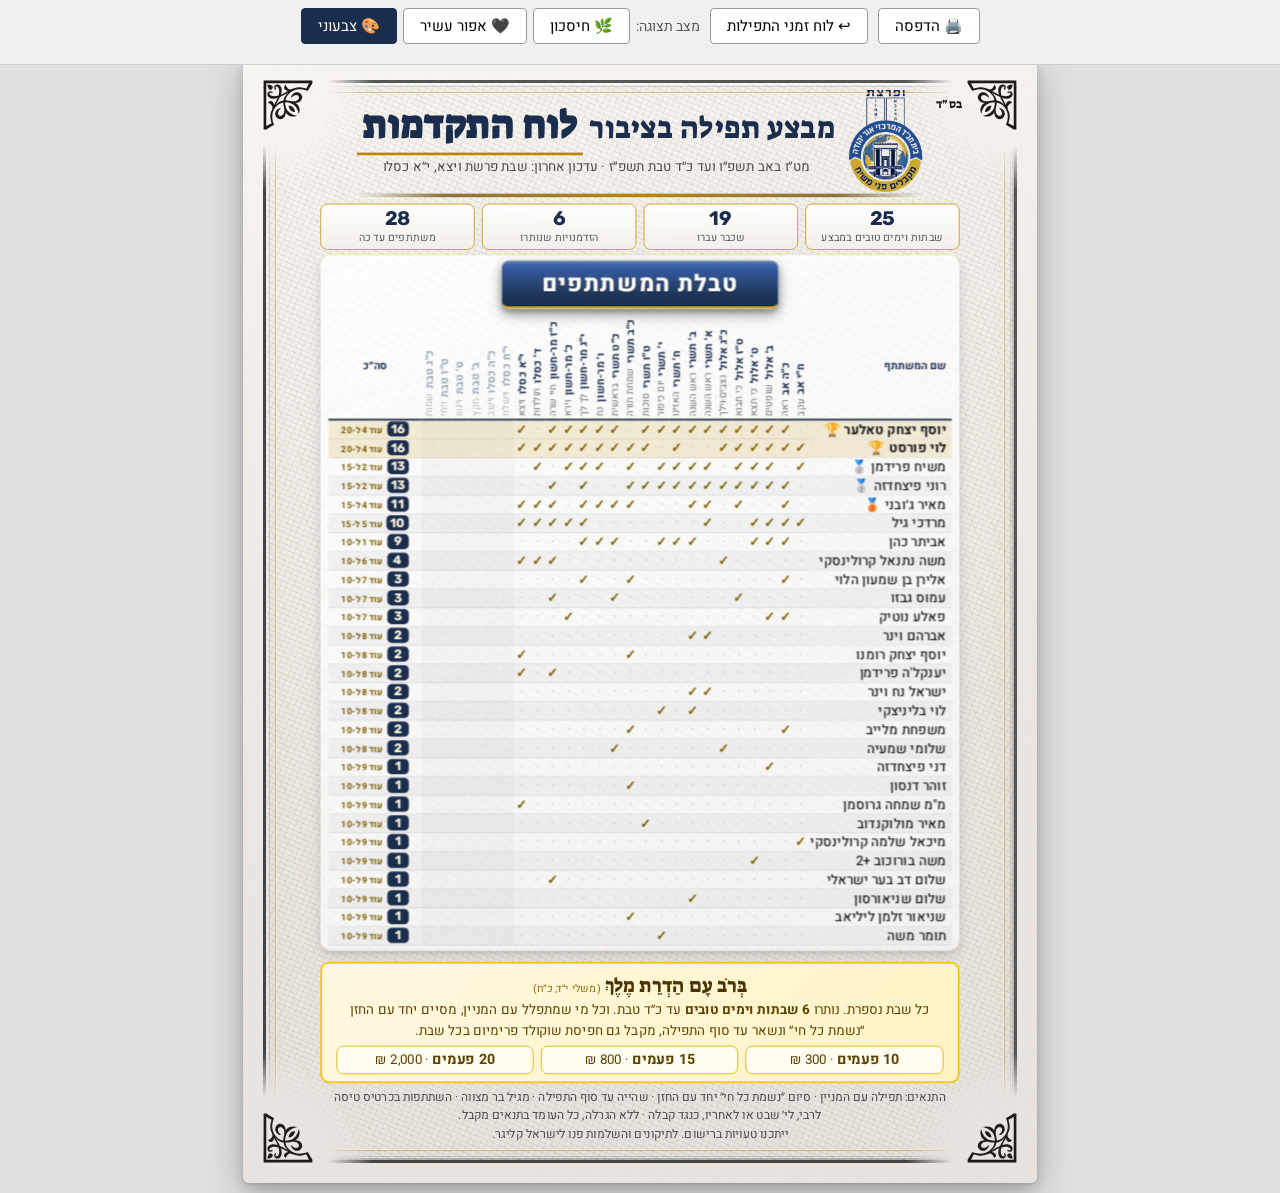
<file: progress.html>
<!DOCTYPE html>
<html lang="he" dir="rtl">
  <head>
    <meta charset="UTF-8" />
    <meta name="viewport" content="width=device-width, initial-scale=1.0" />
    <title>מבצע תפילה בציבור — לוח התקדמות</title>
    <link rel="preconnect" href="https://fonts.googleapis.com" />
    <link rel="preconnect" href="https://fonts.gstatic.com" crossorigin />
    <link href="https://fonts.googleapis.com/css2?family=Heebo:wght@400;500;700;800&family=Rubik:wght@500;700&family=Suez+One&display=swap" rel="stylesheet" />
    <link rel="stylesheet" href="styles.css" />
    <style>
      /* ── Tracker-specific styles (page chrome comes from styles.css) ── */

      /* Tighter than the timetable header: the table needs the vertical room */
      .header {
        margin-top: 12px;
      }

      .logo {
        width: 84px;
      }

      .trk-subtitle {
        font-family: 'Heebo', sans-serif;
        font-size: 15px;
        color: #4a4a4a;
        margin-top: 2px;
      }

      .trk-stats {
        display: flex;
        justify-content: center;
        gap: 8px;
        margin: 6px 14px 2px;
      }

      .trk-stat {
        flex: 1;
        padding: 4px 6px;
        background: linear-gradient(180deg, #ffffff, #f2efe9);
        border: 1.5px solid #c9a227;
        border-radius: 8px;
        -webkit-print-color-adjust: exact;
        print-color-adjust: exact;
      }

      .trk-stat-num {
        font-family: 'Rubik', sans-serif;
        font-size: 22px;
        font-weight: 700;
        line-height: 1.1;
        color: #1a2d4d;
      }

      .trk-stat-label {
        font-size: 12px;
        color: #5a5a5a;
      }

      .trk-table {
        width: 100%;
        border-collapse: collapse;
        table-layout: fixed;
        font-family: 'Heebo', sans-serif;
      }

      .trk-table th {
        font-size: 12px;
        font-weight: 700;
        color: #1a2d4d;
        padding: 3px 2px;
        border-bottom: 2px solid #1a2d4d;
        vertical-align: middle;
      }

      /* 25 date columns only fit side by side with the labels turned upright */
      .trk-table th.trk-col {
        padding: 3px 0;
        vertical-align: bottom;
      }

      .trk-th-vert {
        margin: 0 auto;
        writing-mode: vertical-rl;
        transform: rotate(180deg);
        height: 112px;
        line-height: 16px;
        text-align: end;
        white-space: nowrap;
      }

      .trk-th-date {
        font-size: 12px;
      }

      .trk-th-parasha {
        margin-inline-start: 5px;
        font-size: 11px;
        font-weight: 400;
        color: #6b6b6b;
      }

      .trk-table th.trk-upcoming {
        color: #9aa3b2;
      }

      .trk-table th.trk-upcoming .trk-th-parasha {
        color: #b0b0b0;
      }

      .trk-table td.trk-upcoming {
        background: rgba(0, 0, 0, 0.025);
        -webkit-print-color-adjust: exact;
        print-color-adjust: exact;
      }

      .trk-table td {
        padding: 0 2px;
        height: 20px;
        line-height: 18px;
        border-bottom: 1px solid rgba(0, 0, 0, 0.09);
      }

      .trk-table tbody tr:nth-child(even) {
        background: rgba(26, 45, 77, 0.04);
        -webkit-print-color-adjust: exact;
        print-color-adjust: exact;
      }

      .trk-table tbody tr.trk-lead {
        background: rgba(201, 162, 39, 0.18);
        -webkit-print-color-adjust: exact;
        print-color-adjust: exact;
      }

      .trk-name {
        width: 160px;
        text-align: right;
        font-size: 15px;
        font-weight: 500;
        padding-right: 6px !important;
        white-space: nowrap;
        overflow: hidden;
        text-overflow: ellipsis;
      }

      .trk-lead .trk-name {
        font-weight: 700;
      }

      .trk-check {
        font-family: 'Rubik', sans-serif;
        font-size: 15px;
        font-weight: 700;
        color: #7a5c00;
        text-align: center;
      }

      .trk-miss {
        color: #c4c4c4;
        text-align: center;
      }

      .trk-total {
        width: 104px;
        text-align: center;
        white-space: nowrap;
      }

      .trk-total .trk-num {
        display: inline-block;
        min-width: 24px;
        padding: 0 4px;
        font-family: 'Rubik', sans-serif;
        font-size: 14px;
        line-height: 17px;
        font-weight: 700;
        color: #fff8e1;
        background: #1a2d4d;
        border-radius: 5px;
        -webkit-print-color-adjust: exact;
        print-color-adjust: exact;
      }

      /* Sits beside the total badge — a second line here would double every row */
      .trk-total .trk-gap {
        display: inline-block;
        margin-inline-start: 5px;
        font-size: 10px;
        font-weight: 700;
        color: #7a5c00;
        white-space: nowrap;
      }

      /* Edges line up with the stats and motivation boxes; the date columns
         win their pixels back from the inner padding instead */
      .trk-table-section {
        margin: 4px 14px;
        padding: 5px 8px;
      }

      /* Open slots: as many as fit under the last real participant */
      .trk-invite td {
        background: rgba(245, 197, 24, 0.07);
        border-bottom: 1px dashed rgba(138, 109, 0, 0.4);
        -webkit-print-color-adjust: exact;
        print-color-adjust: exact;
      }

      .trk-invite .trk-name {
        font-style: italic;
        font-weight: 600;
        color: #96793a;
      }

      .trk-invite .trk-total .trk-num {
        background: transparent;
        color: #96793a;
        border: 1.5px dashed #d4a900;
      }

      .trk-invite .trk-gap {
        color: #96793a;
      }

      .trk-motivation {
        margin: 8px 14px 0;
        padding: 8px 16px;
        background: linear-gradient(135deg, #fff8e1, #fff3c4);
        border: 2px solid #f5c518;
        border-radius: 10px;
        font-size: 15px;
        line-height: 1.5;
        color: #5d4200;
        -webkit-print-color-adjust: exact;
        print-color-adjust: exact;
      }

      .trk-pasuk {
        font-family: 'Suez One', 'David', serif;
        font-size: 22px;
        color: #4a3400;
      }

      .trk-pasuk-src {
        font-family: 'Heebo', sans-serif;
        font-size: 12px;
        color: #8a6d00;
      }

      .trk-tiers {
        display: flex;
        justify-content: center;
        gap: 8px;
        margin-top: 6px;
      }

      .trk-tier-chip {
        flex: 1;
        background: #fffdf2;
        border: 1.5px solid #e0b700;
        border-radius: 8px;
        padding: 3px 4px;
        -webkit-print-color-adjust: exact;
        print-color-adjust: exact;
      }

      .trk-tier-chip b {
        font-size: 16px;
      }

      /* Eco mode: styles.css turns the page white and greyscale, these strip the
         tracker's own heavy fills so the print stays light */
      body.mode-eco .trk-stat,
      body.mode-eco .trk-tier-chip,
      body.mode-eco .trk-motivation {
        background: white;
        border-color: #777;
      }

      body.mode-eco .trk-total .trk-num {
        background: white;
        color: #222;
        border: 1.5px solid #666;
      }

      body.mode-eco .trk-invite .trk-total .trk-num {
        border-style: dashed;
      }

      body.mode-eco .trk-table tbody tr.trk-lead {
        background: none;
      }

      body.mode-eco .trk-invite td,
      body.mode-eco .trk-table td.trk-upcoming {
        background: none;
      }

      .trk-note {
        margin: 6px 18px 0;
        font-size: 13.5px;
        line-height: 1.5;
        color: #4a4a4a;
      }
    </style>
  </head>
  <body>
    <div class="toolbar no-print">
      <button onclick="window.print()">🖨️ הדפסה</button>
      <button onclick="location.href='index.html'">↩ לוח זמני התפילות</button>
      <div class="mode-switcher" role="group" aria-label="מצב תצוגה">
        <span class="mode-switcher-label">מצב תצוגה:</span>
        <button type="button" class="mode-btn" id="mode-btn-eco" onclick="setDisplayMode('eco')" title="חיסכון מרבי בדיו — גווני אפור ללא עיצוב">🌿 חיסכון</button>
        <button type="button" class="mode-btn" id="mode-btn-gray" onclick="setDisplayMode('gray')" title="גווני אפור עם עיצוב מלא ומרקמים">🖤 אפור עשיר</button>
        <button type="button" class="mode-btn active" id="mode-btn-color" onclick="setDisplayMode('color')" title="תצוגה צבעונית מלאה">🎨 צבעוני</button>
      </div>
    </div>

    <div class="page-content">
      <div class="page-frame">
        <div class="frame-pinstripe" aria-hidden="true"></div>
        <img class="frame-corner frame-corner--tl" src="assets/corner-up-left.svg" alt="" aria-hidden="true" />
        <img class="frame-corner frame-corner--tr" src="assets/corner-up-left.svg" alt="" aria-hidden="true" />
        <img class="frame-corner frame-corner--bl" src="assets/corner-up-left.svg" alt="" aria-hidden="true" />
        <img class="frame-corner frame-corner--br" src="assets/corner-up-left.svg" alt="" aria-hidden="true" />
        <div class="bsd">בס״ד</div>

        <div class="page-frame-inner">
          <div class="header">
            <div class="header-content">
              <img
                src="assets/chabad_or_yehuda_color_logo_transparent.png"
                alt="לוגו בית חב״ד המרכזי אור יהודה"
                class="logo"
              />
              <div class="header-text">
                <div class="main-title main-title--tight">
                  מבצע תפילה בציבור <span class="parasha-value">לוח התקדמות</span>
                </div>
                <div class="trk-subtitle">
                  מט״ו באב תשפ״ו ועד כ״ד טבת תשפ״ז · עדכון אחרון: <span id="trk-last"></span>
                </div>
              </div>
            </div>
          </div>

          <div class="decorative-line"></div>

          <div class="trk-stats">
            <div class="trk-stat">
              <div class="trk-stat-num" id="stat-total">25</div>
              <div class="trk-stat-label">שבתות וימים טובים במבצע</div>
            </div>
            <div class="trk-stat">
              <div class="trk-stat-num" id="stat-done"></div>
              <div class="trk-stat-label">שכבר עברו</div>
            </div>
            <div class="trk-stat">
              <div class="trk-stat-num" id="stat-left"></div>
              <div class="trk-stat-label">הזדמנויות שנותרו</div>
            </div>
            <div class="trk-stat">
              <div class="trk-stat-num" id="stat-people"></div>
              <div class="trk-stat-label">משתתפים עד כה</div>
            </div>
          </div>

          <div class="section trk-table-section">
            <div class="section-title">טבלת המשתתפים</div>
            <table class="trk-table">
              <thead id="trk-head"></thead>
              <tbody id="trk-body"></tbody>
            </table>
          </div>

          <div class="trk-motivation">
            <div class="trk-pasuk">בְּרֹב עָם הַדְרַת מֶלֶךְ <span class="trk-pasuk-src">(משלי י״ד, כ״ח)</span></div>
            <div id="trk-message"></div>
            <div class="trk-tiers">
              <div class="trk-tier-chip"><b>10 פעמים</b> · 300 ₪</div>
              <div class="trk-tier-chip"><b>15 פעמים</b> · 800 ₪</div>
              <div class="trk-tier-chip"><b>20 פעמים</b> · 2,000 ₪</div>
            </div>
          </div>

          <div class="trk-note">
            התנאים: תפילה עם המניין · סיום ״נשמת כל חי״ יחד עם החזן · שהייה עד סוף התפילה · מגיל בר מצווה ·
            השתתפות בכרטיס טיסה לרבי, לי׳ שבט או לאחריו, כנגד קבלה · ללא הגרלה, כל העומד בתנאים מקבל.<br />
            ייתכנו טעויות ברישום. לתיקונים והשלמות פנו לישראל קליגר.
          </div>
        </div>
      </div>
    </div>

    <script>
      // ── Data ──────────────────────────────────────────────────────────────
      // Every Shabbat / Yom Tov of the campaign (מט״ו באב ועד כ״ד טבת) is listed.
      // To update: add `names` (everyone who met the conditions) to the next
      // occasion; entries without `names` are still to come. Everything else is derived.
      // For a Yom Tov (no parasha), add label: '...' used in the update line.

      const TIERS = [10, 15, 20];

      const OCCASIONS = [
        {
          date: 'ח״י אב',
          parasha: 'עקב',
          names: ['משיח פרידמן', 'לוי פורסט', 'מיכאל שלמה קרולינסקי', 'מרדכי גיל'],
        },
        {
          date: 'כ״ה אב',
          parasha: 'ראה',
          names: [
            'מאיר ג׳ובני',
            'לוי פורסט',
            'אלירן בן שמעון הלוי',
            'מרדכי גיל',
            'אביתר כהן',
            'רוני פיצחדזה',
            'פאלע נוטיק',
            'משפחת מלייב',
            'יוסף יצחק טאלער',
          ],
        },
        {
          date: 'ב׳ אלול',
          parasha: 'שופטים',
          names: [
            'דני פיצחדזה',
            'רוני פיצחדזה',
            'יוסף יצחק טאלער',
            'פאלע נוטיק',
            'לוי פורסט',
            'משיח פרידמן',
            'מרדכי גיל',
            'אביתר כהן',
          ],
        },
        {
          date: 'ט׳ אלול',
          parasha: 'כי תצא',
          names: [
            'רוני פיצחדזה',
            'מרדכי גיל',
            'אביתר כהן',
            'לוי פורסט',
            'משיח פרידמן',
            'משה בורוכוב +2',
            'יוסף יצחק טאלער',
          ],
        },
        {
          date: 'ט״ז אלול',
          parasha: 'כי תבוא',
          names: [
            'יוסף יצחק טאלער',
            'רוני פיצחדזה',
            'לוי פורסט',
            'משיח פרידמן',
            'עמוס גבזו',
            'מאיר ג׳ובני',
          ],
        },
        {
          date: 'כ״ג אלול',
          parasha: 'נצבים-וילך',
          names: [
            'יוסף יצחק טאלער',
            'לוי פורסט',
            'רוני פיצחדזה',
            'משה נתנאל קרולינסקי',
            'שלומי שמעיה',
          ],
        },
        {
          date: 'א׳ תשרי',
          parasha: 'ראש השנה',
          label: 'ראש השנה · א׳ תשרי',
          names: [
            'יוסף יצחק טאלער',
            'רוני פיצחדזה',
            'משיח פרידמן',
            'מאיר ג׳ובני',
            'אברהם וינר',
            'ישראל נח וינר',
            'מרדכי גיל',
          ],
        },
        {
          date: 'ב׳ תשרי',
          parasha: 'ראש השנה',
          label: 'ראש השנה · ב׳ תשרי',
          names: [
            'יוסף יצחק טאלער',
            'רוני פיצחדזה',
            'משיח פרידמן',
            'מאיר ג׳ובני',
            'אברהם וינר',
            'ישראל נח וינר',
            'לוי בליניצקי',
            'אביתר כהן',
            'שלום שניאורסון',
          ],
        },
        {
          date: 'ח׳ תשרי',
          parasha: 'האזינו',
          label: 'שבת שובה · ח׳ תשרי',
          names: [
            'אביתר כהן',
            'משיח פרידמן',
            'לוי פורסט',
            'רוני פיצחדזה',
            'יוסף יצחק טאלער',
          ],
        },
        {
          date: 'י׳ תשרי',
          parasha: 'יום כיפור',
          label: 'יום כיפור · י׳ תשרי',
          names: [
            'יוסף יצחק טאלער',
            'אביתר כהן',
            'משיח פרידמן',
            'רוני פיצחדזה',
            'תומר משה',
            'לוי בליניצקי',
          ],
        },
        {
          date: 'ט״ו תשרי',
          parasha: 'סוכות',
          label: 'סוכות · ט״ו תשרי',
          names: ['יוסף יצחק טאלער', 'רוני פיצחדזה', 'לוי פורסט', 'מאיר מולוקנדוב'],
        },
        {
          date: 'כ״ב תשרי',
          parasha: 'שמחת תורה',
          label: 'שמחת תורה · כ״ב תשרי',
          names: [
            'מאיר ג׳ובני',
            'משיח פרידמן',
            'רוני פיצחדזה',
            'שניאור זלמן ליליאב',
            'זוהר דנסון',
            'לוי פורסט',
            'משפחת מלייב',
            'יוסף יצחק רומנו',
            'אלירן בן שמעון הלוי',
          ],
        },
        {
          date: 'כ״ט תשרי',
          parasha: 'בראשית',
          names: [
            'מאיר ג׳ובני',
            'אביתר כהן',
            'לוי פורסט',
            'יוסף יצחק טאלער',
            'עמוס גבזו',
            'שלומי שמעיה',
          ],
        },
        {
          date: 'ו׳ מר-חשון',
          parasha: 'נח',
          names: [
            'לוי פורסט',
            'אביתר כהן',
            'יוסף יצחק טאלער',
            'משיח פרידמן',
            'מאיר ג׳ובני',
          ],
        },
        {
          date: 'י״ג מר-חשון',
          parasha: 'לך לך',
          names: [
            'יוסף יצחק טאלער',
            'לוי פורסט',
            'רוני פיצחדזה',
            'משיח פרידמן',
            'אביתר כהן',
            'מאיר ג׳ובני',
            'מרדכי גיל',
            'אלירן בן שמעון הלוי',
          ],
        },
        {
          date: 'כ׳ מר-חשון',
          parasha: 'וירא',
          names: [
            'יוסף יצחק טאלער',
            'לוי פורסט',
            'משיח פרידמן',
            'מרדכי גיל',
            'פאלע נוטיק',
          ],
        },
        {
          date: 'כ״ז מר-חשון',
          parasha: 'חיי שרה',
          names: [
            'יענקל\'ה פרידמן',
            'שלום דב בער ישראלי',
            'רוני פיצחדזה',
            'משה נתנאל קרולינסקי',
            'יוסף יצחק טאלער',
            'מאיר ג׳ובני',
            'לוי פורסט',
            'עמוס גבזו',
            'מרדכי גיל',
          ],
        },
        {
          date: 'ד׳ כסלו',
          parasha: 'תולדות',
          names: [
            'לוי פורסט',
            'משיח פרידמן',
            'מאיר ג׳ובני',
            'מרדכי גיל',
            'משה נתנאל קרולינסקי',
          ],
        },
        {
          date: 'י״א כסלו',
          parasha: 'ויצא',
          names: [
            'יוסף יצחק טאלער',
            'מאיר ג׳ובני',
            'לוי פורסט',
            'יוסף יצחק רומנו',
            'מרדכי גיל',
            'יענקל\'ה פרידמן',
            'משה נתנאל קרולינסקי',
            'מ"מ שמחה גרוסמן',
          ],
        },
        { date: 'י״ח כסלו', parasha: 'וישלח' },
        { date: 'כ״ה כסלו', parasha: 'וישב' },
        { date: 'ב׳ טבת', parasha: 'מקץ' },
        { date: 'ט׳ טבת', parasha: 'ויגש' },
        { date: 'ט״ז טבת', parasha: 'ויחי' },
        { date: 'כ״ג טבת', parasha: 'שמות' },
      ];

      // ── Render ────────────────────────────────────────────────────────────

      const done = OCCASIONS.filter((o) => o.names);

      const attendance = new Map(); // name -> Set of occasion indices
      done.forEach((occasion, index) => {
        occasion.names.forEach((name) => {
          if (!attendance.has(name)) attendance.set(name, new Set());
          attendance.get(name).add(index);
        });
      });

      const rows = [...attendance.entries()]
        .map(([name, weeks]) => ({ name, weeks, total: weeks.size }))
        .sort((a, b) => b.total - a.total || a.name.localeCompare(b.name, 'he'));

      const leadTotal = rows.length ? rows[0].total : 0;
      const podium = [...new Set(rows.map((r) => r.total))].slice(0, 3);
      const medal = (total) => ['', ' 🏆', ' 🥈', ' 🥉'][podium.indexOf(total) + 1];
      const remaining = OCCASIONS.length - done.length;
      const last = done[done.length - 1];

      document.getElementById('trk-last').textContent =
        last.label || 'שבת פרשת ' + last.parasha + ', ' + last.date;
      document.getElementById('stat-total').textContent = OCCASIONS.length;
      document.getElementById('stat-done').textContent = done.length;
      document.getElementById('stat-left').textContent = remaining;
      document.getElementById('stat-people').textContent = rows.length;

      function gapText(total) {
        const nextTier = TIERS.find((t) => t > total);
        if (!nextTier) return 'הגיע ל-20!';
        return 'עוד ' + (nextTier - total) + ' ל-' + nextTier;
      }

      document.getElementById('trk-head').innerHTML =
        '<tr>' +
        '<th class="trk-name">שם המשתתף</th>' +
        OCCASIONS.map(
          (o) =>
            '<th class="trk-col' + (o.names ? '' : ' trk-upcoming') + '"><div class="trk-th-vert">' +
            '<span class="trk-th-date">' + o.date + '</span>' +
            '<span class="trk-th-parasha">' + o.parasha + '</span>' +
            '</div></th>'
        ).join('') +
        '<th class="trk-total">סה״כ</th>' +
        '</tr>';

      document.getElementById('trk-body').innerHTML = rows
        .map((row) => {
          const marks = OCCASIONS.map((o, i) =>
            !o.names
              ? '<td class="trk-upcoming"></td>'
              : row.weeks.has(i)
                ? '<td class="trk-check">✓</td>'
                : '<td class="trk-miss">·</td>'
          ).join('');
          return (
            '<tr class="' + (row.total === leadTotal ? 'trk-lead' : '') + '">' +
            '<td class="trk-name">' + row.name + medal(row.total) + '</td>' +
            marks +
            '<td class="trk-total"><span class="trk-num">' + row.total + '</span>' +
            '<span class="trk-gap">' + gapText(row.total) + '</span></td>' +
            '</tr>'
          );
        })
        .join('');

      const stillOpen =
        remaining >= 20
          ? ' גם מי שטרם התחיל יכול עוד להגיע ל-20 פעמים ולזכות בהשתתפות בכרטיס טיסה לרבי.'
          : '';
      document.getElementById('trk-message').innerHTML =
        'כל שבת נספרת. נותרו <b>' +
        remaining +
        ' שבתות וימים טובים</b> עד כ״ד טבת.' +
        stillOpen +
        ' וכל מי שמתפלל עם המניין, מסיים יחד עם החזן ״נשמת כל חי״ ונשאר עד סוף התפילה, מקבל גם חפיסת שוקולד פרימיום בכל שבת.';

      // ── Open slots ────────────────────────────────────────────────────────

      const MAX_OPEN_SLOTS = 6;

      function contentBottomGap() {
        const inner = document.querySelector('.page-frame-inner');
        const frame = document.querySelector('.page-frame');
        const style = getComputedStyle(frame);
        const available =
          frame.clientHeight - parseFloat(style.paddingTop) - parseFloat(style.paddingBottom);
        const pageBottom =
          frame.getBoundingClientRect().top + parseFloat(style.paddingTop) + available;
        return pageBottom - inner.lastElementChild.getBoundingClientRect().bottom;
      }

      function openSlotHtml() {
        return (
          '<tr class="trk-invite">' +
          '<td class="trk-name">כאן יכול להיות שמך</td>' +
          OCCASIONS.map((o) => (o.names ? '<td class="trk-miss">·</td>' : '<td class="trk-upcoming"></td>')).join('') +
          '<td class="trk-total"><span class="trk-num">0</span>' +
          '<span class="trk-gap">' + gapText(0) + '</span></td>' +
          '</tr>'
        );
      }

      // Fill the room left under the last participant with open slots, so the
      // page never ends on blank paper. Real names push them out week by week.
      function fillOpenSlots() {
        const body = document.getElementById('trk-body');
        body.querySelectorAll('.trk-invite').forEach((tr) => tr.remove());
        for (let i = 0; i < MAX_OPEN_SLOTS; i++) {
          body.insertAdjacentHTML('beforeend', openSlotHtml());
          if (contentBottomGap() < 0) {
            body.lastElementChild.remove();
            return;
          }
        }
      }

      // ── Keep everything on one A4 page ────────────────────────────────────

      function fitToPage() {
        const inner = document.querySelector('.page-frame-inner');
        const frame = document.querySelector('.page-frame');
        if (!inner || !frame) return;

        inner.style.transform = 'none';
        const style = getComputedStyle(frame);
        const available =
          frame.clientHeight - parseFloat(style.paddingTop) - parseFloat(style.paddingBottom);

        // Drop the flex constraint so scrollHeight reports the natural content height
        inner.style.flex = 'none';
        inner.style.height = 'auto';
        const prevOverflow = frame.style.overflow;
        frame.style.overflow = 'visible';
        void inner.offsetHeight;
        const needed = inner.scrollHeight;
        frame.style.overflow = prevOverflow;

        if (needed > available) {
          // Keep the unscaled height in layout so nothing is clipped before the
          // transform shrinks it back down to the page.
          inner.style.height = needed + 'px';
          inner.style.transform = 'scale(' + available / needed + ')';
        } else {
          inner.style.flex = '';
          inner.style.height = '';
        }
      }

      // ── Display modes (same three as the timetable page) ──────────────────

      function setDisplayMode(mode) {
        document.body.classList.remove('mode-eco', 'mode-gray', 'mode-color');
        document.body.classList.add('mode-' + mode);
        ['eco', 'gray', 'color'].forEach(function (m) {
          const btn = document.getElementById('mode-btn-' + m);
          if (btn) btn.classList.toggle('active', m === mode);
        });
      }

      // Default to the full-color look
      setDisplayMode('color');

      function layout() {
        const inner = document.querySelector('.page-frame-inner');
        inner.style.transform = 'none';
        inner.style.flex = '';
        inner.style.height = '';
        fillOpenSlots();
        fitToPage();
      }

      if (document.fonts) document.fonts.ready.then(layout);
      window.addEventListener('load', layout);
      window.addEventListener('resize', layout);
      window.addEventListener('beforeprint', layout);
    </script>
  </body>
</html>
</file>
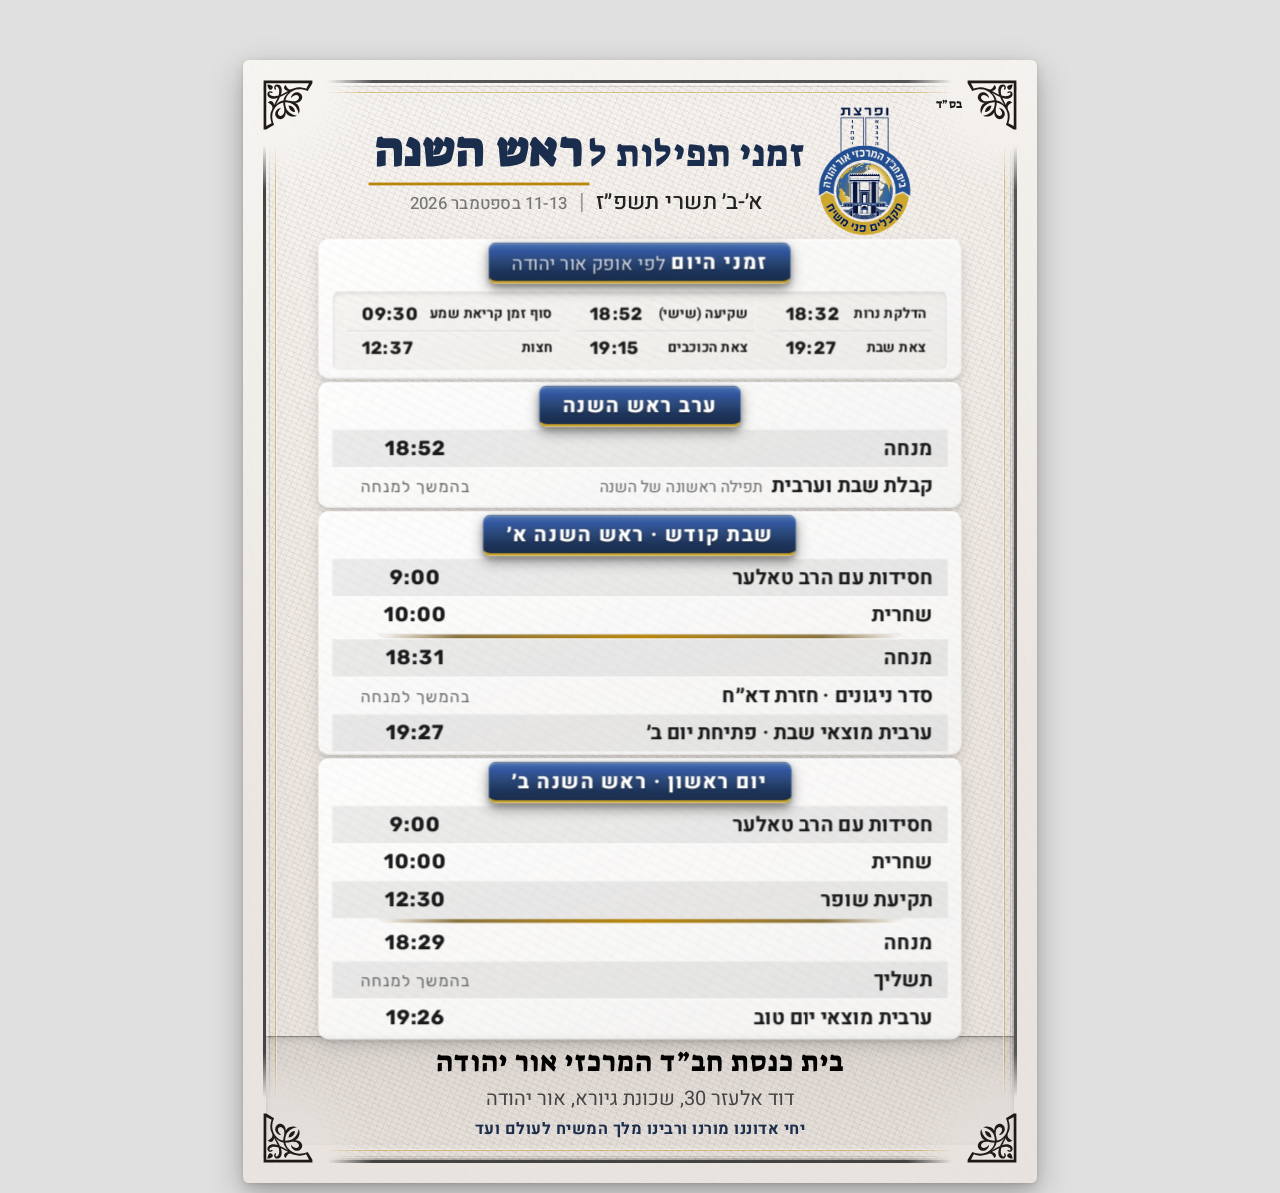
<file: archive/rosh-hashanah-5787.html>
<!DOCTYPE html>
<!-- ארכיון: דף ראש השנה תשפ״ז (11-13 בספטמבר 2026) כפי שפורסם.
     עותק סטטי — כל הזמנים מולאו, ללא צורך בחיבור לאינטרנט.
     הטקסטים ניתנים לעריכה (contenteditable), וההדפסה נשארת בגודל A4. -->
<html lang="he" dir="rtl">
  <head>
    <meta charset="UTF-8" />
    <meta name="viewport" content="width=device-width, initial-scale=1.0" />
    <title>זמני תפילות לראש השנה תשפ״ז · ארכיון</title>
    <link rel="preconnect" href="https://fonts.googleapis.com" />
    <link rel="preconnect" href="https://fonts.gstatic.com" crossorigin />
    <link href="https://fonts.googleapis.com/css2?family=Heebo:wght@400;500;700;800&family=Rubik:wght@500;700&family=Suez+One&display=swap" rel="stylesheet" />
    <link rel="stylesheet" href="../styles.css" />
  </head>
  <body>
    <div class="page-content">
      <div class="page-frame" style="">
        <div class="frame-pinstripe" aria-hidden="true"></div>
        <img class="frame-corner frame-corner--tl" src="../assets/corner-up-left.svg" alt="" aria-hidden="true"/>
        <img class="frame-corner frame-corner--tr" src="../assets/corner-up-left.svg" alt="" aria-hidden="true"/>
        <img class="frame-corner frame-corner--bl" src="../assets/corner-up-left.svg" alt="" aria-hidden="true"/>
        <img class="frame-corner frame-corner--br" src="../assets/corner-up-left.svg" alt="" aria-hidden="true"/>
        <div class="bsd">בס״ד</div>
        <div class="page-frame-inner" style="transform: scale(0.935798); flex: 0 0 auto; height: 1028px;">
        <div class="header">
          <div class="header-content">
            <img
              src="../assets/chabad_or_yehuda_color_logo_transparent.png"
              alt="לוגו בית חב״ד המרכזי אור יהודה"
              class="logo"
            />
            <div class="header-text">
              <div class="main-title"><span id="title-fixed">זמני תפילות ל</span><span class="parasha-value" id="parasha-name" style="">ראש השנה</span></div>
              <!-- Date line -->
              <div class="date-line">
                <span class="hebrew-date" id="hebrew-date">א׳-ב׳ תשרי תשפ״ז</span>
                <span class="date-separator"> | </span>
                <span class="gregorian-date" id="gregorian-date">11-13 בספטמבר 2026</span>
              </div>
            </div>
          </div>
        </div>

        <div id="layout-shabbat-yomtov" style="">

          <!-- Zmanim Block (shared) -->
          <div class="section section-compact">
            <div class="section-title">זמני היום <span class="section-subtitle">לפי אופק אור יהודה</span></div>
            <div class="shabbat-times-box">
              <div class="shabbat-times-grid">
                <div class="zman-item">
                  <span class="label-cell">הדלקת נרות</span>
                  <span class="time-cell"><span class="time-value" id="rh-candle-time" contenteditable="true">18:32</span></span>
                </div>
                <div class="zman-item">
                  <span class="label-cell">שקיעה (שישי)</span>
                  <span class="time-cell"><span class="time-value" id="rh-sunset-erev" contenteditable="true">18:52</span></span>
                </div>
                <div class="zman-item">
                  <span class="label-cell">סוף זמן קריאת שמע</span>
                  <span class="time-cell"><span class="time-value" id="rh-shema-time" contenteditable="true">09:30</span></span>
                </div>
                <div class="zman-item">
                  <span class="label-cell">צאת שבת</span>
                  <span class="time-cell"><span class="time-value" id="rh-havdalah-time" contenteditable="true">19:27</span></span>
                </div>
                <div class="zman-item">
                  <span class="label-cell">צאת הכוכבים</span>
                  <span class="time-cell"><span class="time-value" id="rh-tzeit-time" contenteditable="true">19:15</span></span>
                </div>
                <div class="zman-item">
                  <span class="label-cell">חצות</span>
                  <span class="time-cell"><span class="time-value" id="rh-chatzot-time" contenteditable="true">12:37</span></span>
                </div>
              </div>
            </div>
          </div>

          <!-- Erev Rosh Hashanah (Friday) -->
          <div class="section section-compact">
            <div class="section-title" id="rh-erev-title">ערב ראש השנה</div>
            <table class="times-table times-table-compact">
              <tbody><tr>
                <td class="label-cell">
                  <span class="label-editable" contenteditable="true">מנחה</span>
                </td>
                <td class="time-cell">
                  <span class="time-value" id="rh-erev-mincha" contenteditable="true">18:52</span>
                </td>
              </tr>
              <tr>
                <td class="label-cell">
                  <span class="label-editable" contenteditable="true">קבלת שבת וערבית</span>
                  <span class="note-text">תפילה ראשונה של השנה</span>
                </td>
                <td class="time-cell">
                  <span class="time-value note-text" contenteditable="true">בהמשך למנחה</span>
                </td>
              </tr>
            </tbody></table>
          </div>

          <!-- Shabbat = Rosh Hashanah I (Saturday) -->
          <div class="section section-compact section-shabbat">
            <div class="section-title" id="rh-day1-title">שבת קודש · ראש השנה א׳</div>
            <table class="times-table times-table-compact">
              <tbody><tr>
                <td class="label-cell">
                  <span class="label-editable" contenteditable="true">חסידות עם הרב טאלער</span>
                </td>
                <td class="time-cell">
                  <span class="time-value" id="rh-chassidut-day1" contenteditable="true">9:00</span>
                </td>
              </tr>
              <tr>
                <td class="label-cell">
                  <span class="label-editable" contenteditable="true">שחרית</span>
                </td>
                <td class="time-cell">
                  <span class="time-value" id="rh-shacharit-day1" contenteditable="true">10:00</span>
                </td>
              </tr>
            </tbody></table>
            <div class="decorative-line"></div>
            <table class="times-table times-table-compact">
              <tbody><tr>
                <td class="label-cell">
                  <span class="label-editable" contenteditable="true">מנחה</span>
                </td>
                <td class="time-cell">
                  <span class="time-value" id="rh-mincha-day1" contenteditable="true">18:31</span>
                </td>
              </tr>
              <tr>
                <td class="label-cell">
                  <span class="label-editable" contenteditable="true">סדר ניגונים · חזרת דא״ח</span>
                </td>
                <td class="time-cell">
                  <span class="time-value note-text" contenteditable="true">בהמשך למנחה</span>
                </td>
              </tr>
              <tr>
                <td class="label-cell">
                  <span class="label-editable" contenteditable="true">ערבית מוצאי שבת · פתיחת יום ב׳</span>
                </td>
                <td class="time-cell">
                  <span class="time-value" id="rh-motzei-arvit" contenteditable="true">19:27</span>
                </td>
              </tr>
            </tbody></table>
          </div>

          <!-- Rosh Hashanah II (Sunday) -->
          <div class="section section-compact section-shabbat">
            <div class="section-title" id="rh-day2-title">יום ראשון · ראש השנה ב׳</div>
            <table class="times-table times-table-compact">
              <tbody><tr>
                <td class="label-cell">
                  <span class="label-editable" contenteditable="true">חסידות עם הרב טאלער</span>
                </td>
                <td class="time-cell">
                  <span class="time-value" id="rh-chassidut-day2" contenteditable="true">9:00</span>
                </td>
              </tr>
              <tr>
                <td class="label-cell">
                  <span class="label-editable" contenteditable="true">שחרית</span>
                </td>
                <td class="time-cell">
                  <span class="time-value" id="rh-shacharit-day2" contenteditable="true">10:00</span>
                </td>
              </tr>
              <tr>
                <td class="label-cell">
                  <span class="label-editable" contenteditable="true">תקיעת שופר</span>
                </td>
                <td class="time-cell">
                  <span class="time-value" id="rh-shofar-time" contenteditable="true">12:30</span>
                </td>
              </tr>
            </tbody></table>
            <div class="decorative-line"></div>
            <table class="times-table times-table-compact stripe-even-start">
              <tbody><tr>
                <td class="label-cell">
                  <span class="label-editable" contenteditable="true">מנחה</span>
                </td>
                <td class="time-cell">
                  <span class="time-value" id="rh-mincha-day2" contenteditable="true">18:29</span>
                </td>
              </tr>
              <tr>
                <td class="label-cell">
                  <span class="label-editable" contenteditable="true">תשליך</span>
                </td>
                <td class="time-cell">
                  <span class="time-value note-text" contenteditable="true">בהמשך למנחה</span>
                </td>
              </tr>
              <tr>
                <td class="label-cell">
                  <span class="label-editable" contenteditable="true">ערבית מוצאי יום טוב</span>
                </td>
                <td class="time-cell">
                  <span class="time-value" id="rh-arvit-day2" contenteditable="true">19:26</span>
                </td>
              </tr>
            </tbody></table>
          </div>

        </div><!-- /#layout-shabbat-yomtov -->

        </div>
        <div class="footer" style="margin-top: -66px;">
          <div class="chabad-name">בית כנסת חב״ד המרכזי אור יהודה</div>
          <div class="address">דוד אלעזר 30, שכונת גיורא, אור יהודה</div>
          <div class="motto">יחי אדוננו מורנו ורבינו מלך המשיח לעולם ועד</div>
        </div>
      </div>
    </div>
  </body>
</html>
</file>
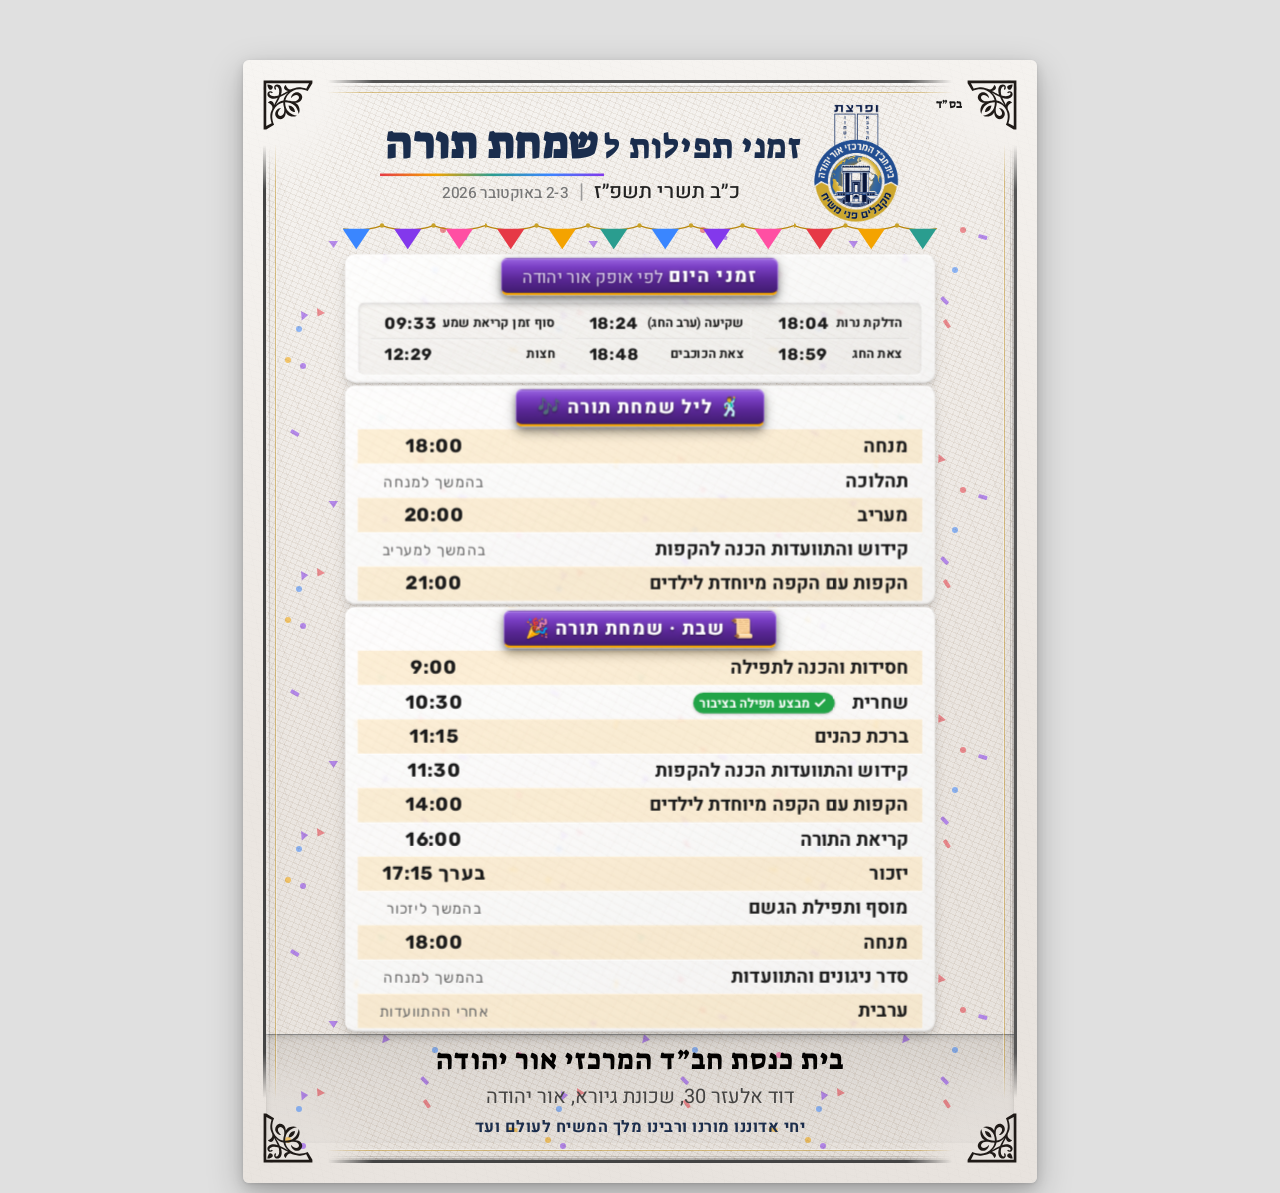
<file: archive/simchat-torah-5787.html>
<!DOCTYPE html>
<!-- ארכיון: דף שמחת תורה תשפ״ז (2-3 באוקטובר 2026) כפי שפורסם.
     עותק סטטי — כל הזמנים מולאו, ללא צורך בחיבור לאינטרנט.
     הטקסטים ניתנים לעריכה (contenteditable), וההדפסה נשארת בגודל A4. -->
<html lang="he" dir="rtl">
  <head>
    <meta charset="UTF-8" />
    <meta name="viewport" content="width=device-width, initial-scale=1.0" />
    <title>זמני תפילות לשמחת תורה תשפ״ז · ארכיון</title>
    <link rel="preconnect" href="https://fonts.googleapis.com" />
    <link rel="preconnect" href="https://fonts.gstatic.com" crossorigin />
    <link href="https://fonts.googleapis.com/css2?family=Heebo:wght@400;500;700;800&family=Rubik:wght@500;700&family=Suez+One&display=swap" rel="stylesheet" />
    <link rel="stylesheet" href="../styles.css" />
  </head>
  <body class="mode-color festive-st">
    <div class="page-content">
      <div class="page-frame" style="">
        <div class="frame-pinstripe" aria-hidden="true"></div>
        <div class="st-confetti st-festive" aria-hidden="true"></div>
        <img class="frame-corner frame-corner--tl" src="../assets/corner-up-left.svg" alt="" aria-hidden="true">
        <img class="frame-corner frame-corner--tr" src="../assets/corner-up-left.svg" alt="" aria-hidden="true">
        <img class="frame-corner frame-corner--bl" src="../assets/corner-up-left.svg" alt="" aria-hidden="true">
        <img class="frame-corner frame-corner--br" src="../assets/corner-up-left.svg" alt="" aria-hidden="true">
        <div class="bsd">בס״ד</div>
        <div class="page-frame-inner" style="transform: scale(0.857909); flex: 0 0 auto; height: 1119px;">
        <div class="header">
          <div class="header-content">
            <img src="../assets/chabad_or_yehuda_color_logo_transparent.png" alt="לוגו בית חב״ד המרכזי אור יהודה" class="logo">
            <div class="header-text">
              <div class="main-title"><span id="title-fixed">זמני תפילות ל</span><span class="parasha-value" id="parasha-name">שמחת תורה</span></div>
              <!-- Mevarchim indicator -->
              
              <!-- Date line -->
              <div class="date-line">
                <span class="hebrew-date" id="hebrew-date">כ״ב תשרי תשפ״ז</span>
                <span class="date-separator"> | </span>
                <span class="gregorian-date" id="gregorian-date">2-3 באוקטובר 2026</span>
              </div>
            </div>
          </div>
        </div>


        <!-- Error message -->
        <div id="layout-single" class="layout-st">

          <div class="st-garland st-festive" aria-hidden="true"></div>

          <div class="section section-compact">
            <div class="section-title">זמני היום <span class="section-subtitle">לפי אופק אור יהודה</span></div>
            <div class="shabbat-times-box">
              <div class="shabbat-times-grid">
                <div class="zman-item">
                  <span class="label-cell">הדלקת נרות</span>
                  <span class="time-cell"><span class="time-value" id="st-candle-time" contenteditable="true">18:04</span></span>
                </div>
                <div class="zman-item">
                  <span class="label-cell">שקיעה (ערב החג)</span>
                  <span class="time-cell"><span class="time-value" id="st-sunset-erev" contenteditable="true">18:24</span></span>
                </div>
                <div class="zman-item">
                  <span class="label-cell">סוף זמן קריאת שמע</span>
                  <span class="time-cell"><span class="time-value" id="st-shema-time" contenteditable="true">09:33</span></span>
                </div>
                <div class="zman-item">
                  <span class="label-cell">צאת החג</span>
                  <span class="time-cell"><span class="time-value" id="st-havdalah-time" contenteditable="true">18:59</span></span>
                </div>
                <div class="zman-item">
                  <span class="label-cell">צאת הכוכבים</span>
                  <span class="time-cell"><span class="time-value" id="st-tzeit-time" contenteditable="true">18:48</span></span>
                </div>
                <div class="zman-item">
                  <span class="label-cell">חצות</span>
                  <span class="time-cell"><span class="time-value" id="st-chatzot-time" contenteditable="true">12:29</span></span>
                </div>
              </div>
            </div>
          </div>

          <div class="section section-compact">
            <div class="section-title st-title-night">ליל שמחת תורה</div>
            <table class="times-table times-table-compact">
              <tbody><tr>
                <td class="label-cell">
                  <span class="label-editable" contenteditable="true">מנחה</span>
                </td>
                <td class="time-cell">
                  <span class="time-value" contenteditable="true">18:00</span>
                </td>
              </tr>
              <tr>
                <td class="label-cell">
                  <span class="label-editable" contenteditable="true">תהלוכה</span>
                </td>
                <td class="time-cell">
                  <span class="time-value note-text" contenteditable="true">בהמשך למנחה</span>
                </td>
              </tr>
              <tr>
                <td class="label-cell">
                  <span class="label-editable" contenteditable="true">מעריב</span>
                </td>
                <td class="time-cell">
                  <span class="time-value" contenteditable="true">20:00</span>
                </td>
              </tr>
              <tr>
                <td class="label-cell">
                  <span class="label-editable" contenteditable="true">קידוש והתוועדות הכנה להקפות</span>
                </td>
                <td class="time-cell">
                  <span class="time-value note-text" contenteditable="true">בהמשך למעריב</span>
                </td>
              </tr>
              <tr>
                <td class="label-cell">
                  <span class="label-editable" contenteditable="true">הקפות עם הקפה מיוחדת לילדים</span>
                </td>
                <td class="time-cell">
                  <span class="time-value" contenteditable="true">21:00</span>
                </td>
              </tr>
            </tbody></table>
          </div>

          <div class="section section-compact section-shabbat">
            <div class="section-title st-title-day" id="st-day-title">שבת · שמחת תורה</div>
            <table class="times-table times-table-compact">
              <tbody><tr>
                <td class="label-cell">
                  <span class="label-editable" contenteditable="true">חסידות והכנה לתפילה</span>
                </td>
                <td class="time-cell">
                  <span class="time-value" contenteditable="true">9:00</span>
                </td>
              </tr>
              <tr>
                <td class="label-cell">
                  <span class="label-editable" contenteditable="true">שחרית</span>
                  <span class="promo-check"><svg width="14" height="14" viewBox="0 0 14 14" aria-hidden="true"><path d="M2 7.5l3 3 7-7" stroke="#fff" stroke-width="2.4" fill="none" stroke-linecap="round" stroke-linejoin="round"></path></svg>מבצע תפילה בציבור</span>
                </td>
                <td class="time-cell">
                  <span class="time-value" contenteditable="true">10:30</span>
                </td>
              </tr>
              <tr>
                <td class="label-cell">
                  <span class="label-editable" contenteditable="true">ברכת כהנים</span>
                </td>
                <td class="time-cell">
                  <span class="time-value" contenteditable="true">11:15</span>
                </td>
              </tr>
              <tr>
                <td class="label-cell">
                  <span class="label-editable" contenteditable="true">קידוש והתוועדות הכנה להקפות</span>
                </td>
                <td class="time-cell">
                  <span class="time-value" contenteditable="true">11:30</span>
                </td>
              </tr>
              <tr>
                <td class="label-cell">
                  <span class="label-editable" contenteditable="true">הקפות עם הקפה מיוחדת לילדים</span>
                </td>
                <td class="time-cell">
                  <span class="time-value" contenteditable="true">14:00</span>
                </td>
              </tr>
              <tr>
                <td class="label-cell">
                  <span class="label-editable" contenteditable="true">קריאת התורה</span>
                </td>
                <td class="time-cell">
                  <span class="time-value" contenteditable="true">16:00</span>
                </td>
              </tr>
              <tr>
                <td class="label-cell">
                  <span class="label-editable" contenteditable="true">יזכור</span>
                </td>
                <td class="time-cell">
                  <span class="time-value" contenteditable="true">בערך 17:15</span>
                </td>
              </tr>
              <tr>
                <td class="label-cell">
                  <span class="label-editable" contenteditable="true">מוסף ותפילת הגשם</span>
                </td>
                <td class="time-cell">
                  <span class="time-value note-text" contenteditable="true">בהמשך ליזכור</span>
                </td>
              </tr>
              <tr>
                <td class="label-cell">
                  <span class="label-editable" contenteditable="true">מנחה</span>
                </td>
                <td class="time-cell">
                  <span class="time-value" contenteditable="true">18:00</span>
                </td>
              </tr>
              <tr>
                <td class="label-cell">
                  <span class="label-editable" contenteditable="true">סדר ניגונים והתוועדות</span>
                </td>
                <td class="time-cell">
                  <span class="time-value note-text" contenteditable="true">בהמשך למנחה</span>
                </td>
              </tr>
              <tr>
                <td class="label-cell">
                  <span class="label-editable" contenteditable="true">ערבית</span>
                </td>
                <td class="time-cell">
                  <span class="time-value note-text" contenteditable="true">אחרי ההתוועדות</span>
                </td>
              </tr>
            </tbody></table>
          </div>

        </div>

        </div>
        <div class="footer" style="margin-top: -159px;">
          <div class="chabad-name">בית כנסת חב״ד המרכזי אור יהודה</div>
          <div class="address">דוד אלעזר 30, שכונת גיורא, אור יהודה</div>
          <div class="motto">יחי אדוננו מורנו ורבינו מלך המשיח לעולם ועד</div>
        </div>
      </div>
    </div>
  </body>
</html>
</file>
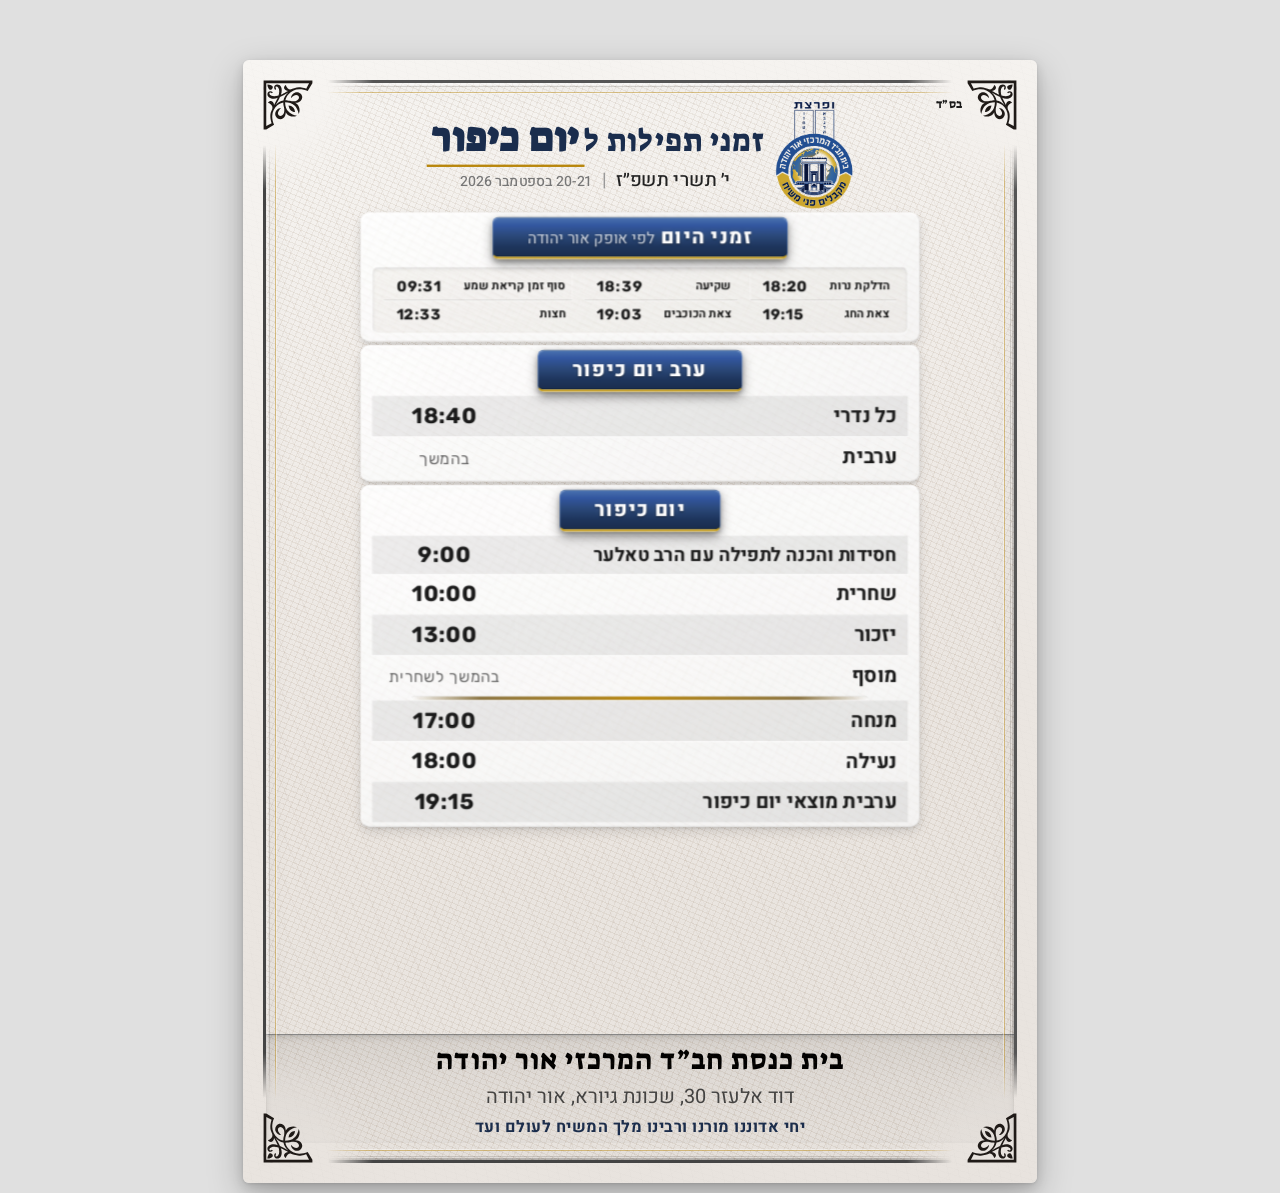
<file: archive/yom-kippur-5787.html>
<!DOCTYPE html>
<!-- ארכיון: דף יום כיפור תשפ״ז (20-21 בספטמבר 2026) כפי שפורסם.
     עותק סטטי — כל הזמנים מולאו, ללא צורך בחיבור לאינטרנט.
     הטקסטים ניתנים לעריכה (contenteditable), וההדפסה נשארת בגודל A4. -->
<html lang="he" dir="rtl">
  <head>
    <meta charset="UTF-8" />
    <meta name="viewport" content="width=device-width, initial-scale=1.0" />
    <title>זמני תפילות ליום כיפור תשפ״ז · ארכיון</title>
    <link rel="preconnect" href="https://fonts.googleapis.com" />
    <link rel="preconnect" href="https://fonts.gstatic.com" crossorigin />
    <link href="https://fonts.googleapis.com/css2?family=Heebo:wght@400;500;700;800&family=Rubik:wght@500;700&family=Suez+One&display=swap" rel="stylesheet" />
    <link rel="stylesheet" href="../styles.css" />
  </head>
  <body>
    <div class="page-content">
      <div class="page-frame">
        <div class="frame-pinstripe" aria-hidden="true"></div>
        <img class="frame-corner frame-corner--tl" src="../assets/corner-up-left.svg" alt="" aria-hidden="true"/>
        <img class="frame-corner frame-corner--tr" src="../assets/corner-up-left.svg" alt="" aria-hidden="true"/>
        <img class="frame-corner frame-corner--bl" src="../assets/corner-up-left.svg" alt="" aria-hidden="true"/>
        <img class="frame-corner frame-corner--br" src="../assets/corner-up-left.svg" alt="" aria-hidden="true"/>
        <div class="bsd">בס״ד</div>
        <div class="page-frame-inner" style="transform: scale(0.781123); flex: 0 0 auto; height: 1229px;">
          <div class="header">
            <div class="header-content">
              <img
                src="../assets/chabad_or_yehuda_color_logo_transparent.png"
                alt="לוגו בית חב״ד המרכזי אור יהודה"
                class="logo"
              />
              <div class="header-text">
                <div class="main-title"><span id="title-fixed">זמני תפילות ל</span><span class="parasha-value" id="parasha-name">יום כיפור</span></div>
                <!-- Date line -->
                <div class="date-line">
                  <span class="hebrew-date" id="hebrew-date">י׳ תשרי תשפ״ז</span>
                  <span class="date-separator"> | </span>
                  <span class="gregorian-date" id="gregorian-date">20-21 בספטמבר 2026</span>
                </div>
              </div>
            </div>
          </div>

          <div id="layout-single">

            <!-- Zmanim Block -->
            <div class="section">
              <div class="section-title">זמני היום <span class="section-subtitle">לפי אופק אור יהודה</span></div>
              <div class="shabbat-times-box">
                <div class="shabbat-times-grid">
                  <div class="zman-item">
                    <span class="label-cell">הדלקת נרות</span>
                    <span class="time-cell"><span class="time-value" id="candle-time" contenteditable="true">18:20</span></span>
                  </div>
                  <div class="zman-item">
                    <span class="label-cell">שקיעה</span>
                    <span class="time-cell"><span class="time-value" id="sunset-time" contenteditable="true">18:39</span></span>
                  </div>
                  <div class="zman-item">
                    <span class="label-cell">סוף זמן קריאת שמע</span>
                    <span class="time-cell"><span class="time-value" id="shema-time" contenteditable="true">09:31</span></span>
                  </div>
                  <div class="zman-item">
                    <span class="label-cell" id="havdalah-zman-label">צאת החג</span>
                    <span class="time-cell"><span class="time-value" id="havdalah-time" contenteditable="true">19:15</span></span>
                  </div>
                  <div class="zman-item">
                    <span class="label-cell">צאת הכוכבים</span>
                    <span class="time-cell"><span class="time-value" id="tzeit-time" contenteditable="true">19:03</span></span>
                  </div>
                  <div class="zman-item">
                    <span class="label-cell">חצות</span>
                    <span class="time-cell"><span class="time-value" id="chatzot-time" contenteditable="true">12:33</span></span>
                  </div>
                </div>
              </div>
            </div>

            <!-- Erev Yom Kippur -->
            <div class="section">
              <div class="section-title" id="section-erev-title">ערב יום כיפור</div>
              <table class="times-table">
                <tbody>
                  <tr>
                    <td class="label-cell">
                      <span class="label-editable" id="erev-mincha-label" contenteditable="true">כל נדרי</span>
                    </td>
                    <td class="time-cell">
                      <span class="time-value" id="friday-mincha" contenteditable="true">18:40</span>
                    </td>
                  </tr>
                  <tr>
                    <td class="label-cell">
                      <span class="label-editable" contenteditable="true" id="erev-evening-label">ערבית</span>
                    </td>
                    <td class="time-cell">
                      <span class="time-value note-text" id="friday-arvit" contenteditable="true">בהמשך</span>
                    </td>
                  </tr>
                </tbody>
              </table>
            </div>

            <!-- Yom Kippur Morning & Afternoon -->
            <div class="section section-shabbat">
              <div class="section-title" id="section-day-title">יום כיפור</div>
              <table class="times-table">
                <tbody>
                  <tr>
                    <td class="label-cell">
                      <span class="label-editable" contenteditable="true" id="chassidut-label" style="font-size: 24px;">חסידות והכנה לתפילה עם הרב טאלער</span>
                    </td>
                    <td class="time-cell">
                      <span class="time-value" id="chassidut-time" contenteditable="true">9:00</span>
                    </td>
                  </tr>
                  <tr>
                    <td class="label-cell">
                      <span class="label-editable" contenteditable="true" id="shacharit-label">שחרית</span>
                    </td>
                    <td class="time-cell">
                      <span class="time-value" id="shacharit-time" contenteditable="true">10:00</span>
                    </td>
                  </tr>
                  <tr id="yizkor-row">
                    <td class="label-cell">
                      <span class="label-editable" contenteditable="true">יזכור</span>
                    </td>
                    <td class="time-cell">
                      <span class="time-value" id="yizkor-time" contenteditable="true">13:00</span>
                    </td>
                  </tr>
                  <tr id="musaf-row">
                    <td class="label-cell">
                      <span class="label-editable" contenteditable="true">מוסף</span>
                    </td>
                    <td class="time-cell">
                      <span class="time-value note-text" id="musaf-time" contenteditable="true">בהמשך לשחרית</span>
                    </td>
                  </tr>
                </tbody>
              </table>

              <div class="decorative-line"></div>

              <table class="times-table">
                <tbody>
                  <tr>
                    <td class="label-cell">
                      <span class="label-editable" contenteditable="true">מנחה</span>
                    </td>
                    <td class="time-cell">
                      <span class="time-value" id="shabbat-mincha" contenteditable="true">17:00</span>
                    </td>
                  </tr>
                  <tr id="neila-row">
                    <td class="label-cell">
                      <span class="label-editable" contenteditable="true">נעילה</span>
                    </td>
                    <td class="time-cell">
                      <span class="time-value" id="neila-time" contenteditable="true">18:00</span>
                    </td>
                  </tr>
                  <tr>
                    <td class="label-cell">
                      <span class="label-editable" contenteditable="true" id="motzei-label">ערבית מוצאי יום כיפור</span>
                    </td>
                    <td class="time-cell">
                      <span class="time-value" id="motzei-arvit" contenteditable="true">19:15</span>
                    </td>
                  </tr>
                </tbody>
              </table>
            </div>

          </div><!-- /#layout-single -->

        </div>
        <div class="footer" style="margin-top: -269px;">
          <div class="chabad-name">בית כנסת חב״ד המרכזי אור יהודה</div>
          <div class="address">דוד אלעזר 30, שכונת גיורא, אור יהודה</div>
          <div class="motto">יחי אדוננו מורנו ורבינו מלך המשיח לעולם ועד</div>
        </div>
      </div>
    </div>
  </body>
</html>
</file>
<file: styles.css>
@page {
  size: A4;
  margin: 0;
}

* {
  margin: 0;
  padding: 0;
  box-sizing: border-box;
}

body {
  font-family: 'Heebo', 'David', 'Frank Ruhl Libre', 'Noto Serif Hebrew', sans-serif;
  direction: rtl;
  text-align: center;
  background: #e0e0e0;
  color: #1a1a1a;
  padding: 10px 0;
  width: 210mm;
  max-width: 210mm;
  margin: 0 auto;
}

/* Page frame and background */
.page-frame {
  display: flex;
  flex-direction: column;
  padding: 14px 25px 40px;
  position: relative;
  background:
    /* Fibrous paper: three diagonal hatches at different angles/spacings */
    repeating-linear-gradient(
      17deg,
      transparent 0px,
      transparent 5px,
      rgba(0, 0, 0, 0.009) 5px,
      rgba(0, 0, 0, 0.009) 6px
    ),
    repeating-linear-gradient(
      77deg,
      transparent 0px,
      transparent 9px,
      rgba(0, 0, 0, 0.006) 9px,
      rgba(0, 0, 0, 0.006) 10px
    ),
    repeating-linear-gradient(
      143deg,
      transparent 0px,
      transparent 13px,
      rgba(0, 0, 0, 0.005) 13px,
      rgba(0, 0, 0, 0.005) 14px
    ),
    /* warm paper base */
    linear-gradient(
      170deg,
      #f7f5f2 0%,
      #f1ede9 30%,
      #ebe6e1 60%,
      #e8e3de 100%
    );
  width: 100%;
  height: 297mm;
  overflow: hidden;
  border-radius: 6px;
  box-shadow:
    0 12px 35px rgba(0, 0, 0, 0.25),
    0 4px 12px rgba(0, 0, 0, 0.12),
    0 1px 3px rgba(0, 0, 0, 0.08);
}

.page-frame-inner {
  display: flex;
  flex-direction: column;
  flex: 1;
  min-height: 0;
  width: 100%;
  transform-origin: top center;
}

.page-frame::before {
  content: '';
  position: absolute;
  top: 20px;
  left: 20px;
  right: 20px;
  bottom: 20px;
  border-top: 3px solid #555;
  border-left: 3px solid #444;
  border-right: 3px solid #555;
  border-bottom: 3px solid #444;
  border-radius: 10px;
  background:
    repeating-linear-gradient(
      23deg,
      transparent 0px,
      transparent 4px,
      rgba(100, 65, 25, 0.075) 4px,
      rgba(100, 65, 25, 0.075) 5px
    ),
    repeating-linear-gradient(
      113deg,
      transparent 0px,
      transparent 5px,
      rgba(100, 65, 25, 0.060) 5px,
      rgba(100, 65, 25, 0.060) 6px
    ),
    repeating-linear-gradient(
      67deg,
      transparent 0px,
      transparent 17px,
      rgba(100, 65, 25, 0.035) 17px,
      rgba(100, 65, 25, 0.035) 18px
    );
  background-clip: padding-box;
  box-shadow:
    inset 0 2px 1px rgba(255, 255, 255, 0.55),
    inset 0 -2px 1px rgba(0, 0, 0, 0.22),
    inset 2px 0 1px rgba(255, 255, 255, 0.30),
    inset -2px 0 1px rgba(0, 0, 0, 0.18),
    inset 0 0 30px rgba(0, 0, 0, 0.05),
    0 0 0 1px rgba(0, 0, 0, 0.18),
    0 0 12px rgba(0, 0, 0, 0.10);
  pointer-events: none;
  -webkit-mask-image:
    radial-gradient(circle at 0 0, transparent 65px, black 110px),
    radial-gradient(circle at 100% 0, transparent 65px, black 110px),
    radial-gradient(circle at 0 100%, transparent 65px, black 110px),
    radial-gradient(circle at 100% 100%, transparent 65px, black 110px);
  -webkit-mask-composite: source-in;
  mask-image:
    radial-gradient(circle at 0 0, transparent 65px, black 110px),
    radial-gradient(circle at 100% 0, transparent 65px, black 110px),
    radial-gradient(circle at 0 100%, transparent 65px, black 110px),
    radial-gradient(circle at 100% 100%, transparent 65px, black 110px);
  mask-composite: intersect;
  -webkit-print-color-adjust: exact;
  print-color-adjust: exact;
}

.page-frame::after {
  content: '';
  position: absolute;
  top: 26px;
  left: 26px;
  right: 26px;
  bottom: 26px;
  border: 1px solid rgba(0, 0, 0, 0.12);
  border-radius: 7px;
  pointer-events: none;
  -webkit-mask-image:
    radial-gradient(circle at 0 0, transparent 60px, black 102px),
    radial-gradient(circle at 100% 0, transparent 60px, black 102px),
    radial-gradient(circle at 0 100%, transparent 60px, black 102px),
    radial-gradient(circle at 100% 100%, transparent 60px, black 102px);
  -webkit-mask-composite: source-in;
  mask-image:
    radial-gradient(circle at 0 0, transparent 60px, black 102px),
    radial-gradient(circle at 100% 0, transparent 60px, black 102px),
    radial-gradient(circle at 0 100%, transparent 60px, black 102px),
    radial-gradient(circle at 100% 100%, transparent 60px, black 102px);
  mask-composite: intersect;
  -webkit-print-color-adjust: exact;
  print-color-adjust: exact;
}

/* Inner gold pinstripe — third concentric border for a richer "framed
   certificate" feel. Sits ~6px inside the hairline ::after. */
.frame-pinstripe {
  position: absolute;
  top: 32px;
  left: 32px;
  right: 32px;
  bottom: 32px;
  border: 1px solid rgba(184, 134, 11, 0.45);
  border-radius: 5px;
  pointer-events: none;
  z-index: 1;
  box-shadow:
    inset 0 0 0 1px rgba(255, 255, 255, 0.4),
    0 0 0 1px rgba(255, 255, 255, 0.25);
  -webkit-mask-image:
    radial-gradient(circle at 0 0, transparent 52px, black 90px),
    radial-gradient(circle at 100% 0, transparent 52px, black 90px),
    radial-gradient(circle at 0 100%, transparent 52px, black 90px),
    radial-gradient(circle at 100% 100%, transparent 52px, black 90px);
  -webkit-mask-composite: source-in;
  mask-image:
    radial-gradient(circle at 0 0, transparent 52px, black 90px),
    radial-gradient(circle at 100% 0, transparent 52px, black 90px),
    radial-gradient(circle at 0 100%, transparent 52px, black 90px),
    radial-gradient(circle at 100% 100%, transparent 52px, black 90px);
  mask-composite: intersect;
  -webkit-print-color-adjust: exact;
  print-color-adjust: exact;
}

/* Decorative corner ornaments — small Magen David flourish at each
   corner of the inner frame. */
.frame-corner {
  position: absolute;
  width: 50px;
  height: 50px;
  pointer-events: none;
  z-index: 2;
  -webkit-print-color-adjust: exact;
  print-color-adjust: exact;
}

.frame-corner--tl { top: 20px; left: 20px; }
.frame-corner--tr { top: 20px; right: 20px; transform: scaleX(-1); }
.frame-corner--bl { bottom: 20px; left: 20px; transform: scaleY(-1); }
.frame-corner--br { bottom: 20px; right: 20px; transform: scale(-1, -1); }

/* Loading overlay */
#loading-overlay {
  position: fixed;
  top: 0;
  left: 0;
  width: 100%;
  height: 100%;
  background: rgba(255, 255, 255, 0.95);
  display: flex;
  align-items: center;
  justify-content: center;
  z-index: 1000;
  transition: opacity 0.3s;
}

#loading-overlay.hidden {
  opacity: 0;
  pointer-events: none;
}

.spinner-container {
  text-align: center;
}

.spinner {
  width: 48px;
  height: 48px;
  border: 4px solid #ddd;
  border-top-color: #333;
  border-radius: 50%;
  animation: spin 0.8s linear infinite;
  margin: 0 auto 15px;
}

@keyframes spin {
  to {
    transform: rotate(360deg);
  }
}

.spinner-text {
  font-size: 20px;
  color: #555;
}

/* Toolbar */
.toolbar {
  position: fixed;
  top: 0;
  left: 0;
  right: 0;
  background: #f0f0f0;
  border-bottom: 1px solid #ccc;
  padding: 8px 20px 20px;
  display: flex;
  justify-content: center;
  align-items: center;
  gap: 10px;
  z-index: 500;
}

.toolbar button {
  font-family: inherit;
  font-size: 15px;
  padding: 6px 16px;
  border: 1px solid #999;
  border-radius: 4px;
  background: white;
  cursor: pointer;
  direction: rtl;
}

.toolbar button:hover {
  background: #e8e8e8;
}

.week-nav {
  display: flex;
  align-items: center;
  gap: 8px;
  direction: ltr;
  flex-wrap: wrap;
  justify-content: center;
}

.event-picker-wrap {
  position: relative;
  display: block;
  min-width: 0;
}

.event-select {
  font-family: inherit;
  font-size: 14px;
  font-weight: 500;
  width: min(240px, 82vw);
  height: 28px;
  box-sizing: border-box;
  padding: 0 28px 0 10px;
  border: 1px solid #999;
  border-radius: 4px;
  background: white;
  cursor: pointer;
  direction: rtl;
  text-align: right;
  line-height: 26px;
}

.event-select:focus {
  outline: 2px solid #4a90c8;
  outline-offset: 1px;
}

.event-nav-hint {
  position: absolute;
  top: calc(100% + 3px);
  left: 50%;
  transform: translateX(-50%);
  width: max-content;
  max-width: min(240px, 82vw);
  font-size: 11px;
  font-weight: 500;
  color: #555;
  white-space: nowrap;
  direction: rtl;
  line-height: 1.2;
  text-align: center;
  pointer-events: none;
}

.week-btn {
  font-family: inherit;
  font-size: 20px;
  line-height: 1;
  min-width: 70px;
  height: 28px;
  padding: 0;
  border: 1px solid #999;
  border-radius: 4px;
  background: white;
  cursor: pointer;
  display: flex;
  align-items: center;
  justify-content: center;
}

.week-btn:hover {
  background: #e8e8e8;
}

.page-content {
  margin-top: 50px;
}

/* Header */
.header {
  display: flex;
  flex-direction: column;
  align-items: center;
  margin-top: 30px;
  margin-bottom: 0;
}

.header-content {
  display: flex;
  align-items: center;
  justify-content: center;
  gap: 14px;
  width: 100%;
}

.header-text {
  display: flex;
  flex-direction: column;
  align-items: center;
}

.logo {
  margin-top: 5px;
  width: 100px;
  height: auto;
  flex-shrink: 0;
}

.bsd {
  font-family: 'Suez One', 'David', serif;
  font-size: 12px;
  font-weight: normal;
  letter-spacing: 0.5px;
  position: absolute;
  top: 36px;
  right: 74px;
  z-index: 3;
}

.main-title {
  font-family: 'Suez One', 'David', 'Frank Ruhl Libre', serif;
  font-size: 40px;
  font-weight: normal;
  margin: 0;
  letter-spacing: 1px;
  color: #1a2d4d;
}

.main-title.main-title--tight {
  font-size: 34px;
  letter-spacing: 0.5px;
}

.main-title.main-title--compact {
  font-size: 28px;
  letter-spacing: 0;
}

.main-title.main-title--mini {
  font-size: 22px;
  letter-spacing: 0;
}

.main-title .parasha-value {
  font-weight: bold;
  font-size: 1.25em;
  display: inline-block;
  padding: 0 6px 2px;
  border-bottom: 3px solid #b8860b;
}

.decorative-line {
  width: 85%;
  height: 4px;
  margin: 1px auto;
  border: none;
  background: linear-gradient(
    to right,
    transparent 0%,
    #8a7340 15%,
    #b8860b 50%,
    #8a7340 85%,
    transparent 100%
  );
  box-shadow:
    0 1px 0 rgba(255, 255, 255, 0.4),
    0 -1px 0 rgba(0, 0, 0, 0.08);
  border-radius: 2px;
  -webkit-print-color-adjust: exact;
  print-color-adjust: exact;
}

.mevarchim-text {
  font-family: 'Heebo', sans-serif;
  font-size: 24px;
  font-weight: 700;
  color: #1a2d4d;
  margin: 2px 0 0;
}

.date-line {
  font-family: 'Heebo', sans-serif;
  font-size: 24px;
  font-weight: 500;
  margin: 0;
  color: #222;
}

.date-separator {
  color: #999;
  margin: 0 6px;
}

.gregorian-date {
  font-size: 18px;
  color: #777;
}

/* Sections */
.section {
  margin: 4px 14px;
  width: auto;
  padding: 5px 14px;
  background:
    repeating-linear-gradient(
      28deg,
      transparent 0px,
      transparent 8px,
      rgba(100, 65, 25, 0.038) 8px,
      rgba(100, 65, 25, 0.038) 9px
    ),
    repeating-linear-gradient(
      118deg,
      transparent 0px,
      transparent 14px,
      rgba(100, 65, 25, 0.022) 14px,
      rgba(100, 65, 25, 0.022) 15px
    ),
    linear-gradient(
      160deg,
      rgba(255, 255, 255, 0.93) 0%,
      rgba(251, 251, 251, 0.89) 50%,
      rgba(246, 246, 246, 0.86) 100%
    );
  border-radius: 12px;
  border-top: 1px solid rgba(255, 255, 255, 0.8);
  border-left: 1px solid rgba(255, 255, 255, 0.5);
  border-right: 1px solid rgba(0, 0, 0, 0.08);
  border-bottom: 1px solid rgba(0, 0, 0, 0.12);
  box-shadow:
    0 6px 16px rgba(0, 0, 0, 0.12),
    0 2px 6px rgba(0, 0, 0, 0.08),
    0 1px 2px rgba(0, 0, 0, 0.06),
    inset 0 1px 0 rgba(255, 255, 255, 0.7),
    inset 0 -1px 0 rgba(0, 0, 0, 0.04);
  backdrop-filter: blur(2px);
  -webkit-print-color-adjust: exact;
  print-color-adjust: exact;
}

/* Shabbat section */
.section-shabbat {
  position: relative;
  overflow: hidden;
}

/* Export fallback mode to avoid tainted canvas on file:// image assets */
body.capture-safe-export .logo {
  visibility: hidden;
}

.section-shabbat > * {
  position: relative;
  z-index: 1;
}

.section-title {
  font-family: 'Heebo', 'David', sans-serif;
  font-size: 26px;
  font-weight: 800;
  color: white;
  padding: 6px 44px;
  display: inline-block;
  margin-bottom: 5px;
  letter-spacing: 1.5px;
  background: linear-gradient(180deg, #4a72b0 0%, #3357a0 20%, #2c4a7c 45%, #1e355c 75%, #1a2d4d 100%);
  border-radius: 8px;
  border: 1px solid rgba(90, 130, 190, 0.5);
  border-bottom: 3px solid #c9a227;
  box-shadow:
    0 6px 14px rgba(0, 0, 0, 0.4),
    0 3px 6px rgba(0, 0, 0, 0.25),
    inset 0 1px 0 rgba(255, 255, 255, 0.3),
    inset 0 -1px 0 rgba(0, 0, 0, 0.3);
  text-shadow:
    0 1px 3px rgba(0, 0, 0, 0.5),
    0 0 8px rgba(255, 255, 255, 0.1);
  -webkit-print-color-adjust: exact;
  print-color-adjust: exact;
}

.section-subtitle {
  font-size: 20px;
  font-weight: normal;
  opacity: 0.8;
  letter-spacing: 0;
  vertical-align: middle;
}

/* Shared cell styles */
.label-cell {
  text-align: right;
  font-family: 'Heebo', 'David', sans-serif;
  font-weight: 700;
  font-size: 26px;
}

.time-cell {
  font-family: 'Rubik', 'Heebo', sans-serif;
  font-size: 28px;
  font-weight: 700;
  direction: ltr;
  letter-spacing: 1px;
}

/* Times tables */
.times-table {
  width: 100%;
  max-width: 750px;
  margin: 0 auto;
  border-collapse: separate;
  border-spacing: 0;
}

.times-table tr {
  border-bottom: 1px solid rgba(0, 0, 0, 0.16);
  box-shadow: 0 1px 0 rgba(255, 255, 255, 0.75);
}

.times-table tr:nth-child(odd of :not([hidden])) {
  background: rgba(0, 0, 0, 0.065);
  -webkit-print-color-adjust: exact;
  print-color-adjust: exact;
}
/* Promo rows: show despite [hidden], no background shading */
.times-table tr[id^="promo-row"][hidden],
.times-table-compact tr[id^="promo-row"][hidden] {
  display: table-row !important;
  background: transparent !important;
  box-shadow: none !important;
}
.times-table tr[id^="promo-row"].promo-hidden,
.times-table-compact tr[id^="promo-row"].promo-hidden {
  display: none !important;
}

/* Compact tables are split across multiple <table> elements by decorative-line
   dividers. JS adds .stripe-even-start to continuation tables whose first
   visible row should be even (shaded) to continue the sequence from the
   previous table. */
.times-table-compact.stripe-even-start tr:nth-child(even of :not([hidden])) {
  background: rgba(0, 0, 0, 0.065);
  -webkit-print-color-adjust: exact;
  print-color-adjust: exact;
}
.times-table-compact.stripe-even-start tr:nth-child(odd of :not([hidden])) {
  background: transparent;
}

.times-table tr:last-child {
  border-bottom: none;
  box-shadow: none;
}

.times-table td {
  padding: 5px 10px;
  vertical-align: middle;
}

/* Label column is the tight one — the longest labels (e.g. "פרקי אבות ה׳ ·
   סדר ניגונים · חזרת דא״ח") need ~445px at 26px and would wrap at 71%. */
.times-table .label-cell {
  width: 73%;
}

.times-table .time-cell {
  text-align: center;
  width: 27%;
}

.time-value {
  display: inline-block;
  min-width: 60px;
  padding: 3px 8px;
  border-radius: 4px;
  cursor: text;
  background: transparent;
  -webkit-print-color-adjust: exact;
  print-color-adjust: exact;
}

.time-value:hover {
  background: #f0f0f0;
}

.time-value:focus {
  outline: 2px solid #666;
  background: #fff;
}

.label-editable {
  display: inline-block;
  min-width: 60px;
  padding: 2px 4px;
  border-radius: 4px;
  cursor: text;
}

.label-editable:hover {
  background: #f0f0f0;
}

.label-editable:focus {
  outline: 2px solid #666;
  background: #fff;
}

.note-text {
  font-size: 20px;
  font-weight: normal;
  color: #666;
}

/* Shabbat times box - inset panel inside the section card */
.shabbat-times-box {
  border-radius: 8px;
  padding: 6px 14px;
  margin: 5px auto;
  width: 100%;
  max-width: 750px;
  background:
    repeating-linear-gradient(
      19deg,
      transparent 0px,
      transparent 6px,
      rgba(100, 65, 25, 0.030) 6px,
      rgba(100, 65, 25, 0.030) 7px
    ),
    rgba(100, 65, 25, 0.045);
  border-top: 1px solid rgba(0, 0, 0, 0.06);
  border-left: 1px solid rgba(0, 0, 0, 0.04);
  border-right: 1px solid rgba(255, 255, 255, 0.4);
  border-bottom: 1px solid rgba(255, 255, 255, 0.5);
  box-shadow:
    inset 0 2px 5px rgba(0, 0, 0, 0.07),
    inset 0 1px 2px rgba(0, 0, 0, 0.04),
    0 1px 0 rgba(255, 255, 255, 0.6);
  -webkit-print-color-adjust: exact;
  print-color-adjust: exact;
}

.molad-line {
  font-family: 'Rubik', 'Heebo', sans-serif;
  font-size: 19px;
  font-weight: 700;
  color: #1a2d4d;
  text-align: center;
  padding: 6px 14px 4px;
  border-bottom: 1px solid rgba(0, 0, 0, 0.12);
  box-shadow: 0 1px 0 rgba(255, 255, 255, 0.5);
}

.molad-roshchodesh {
  font-family: 'Rubik', 'Heebo', sans-serif;
  font-size: 19px;
  font-weight: 700;
  color: #1a2d4d;
  text-align: center;
  padding: 6px 14px 4px;
}

.shabbat-times-grid {
  display: grid;
  grid-template-columns: auto auto auto;
  gap: 0 16px;
}

.zman-item {
  display: flex;
  align-items: center;
  justify-content: space-between;
  padding: 3px 8px;
  gap: 6px;
}

.zman-item:nth-child(-n+3) {
  border-bottom: 1px solid rgba(0, 0, 0, 0.12);
  box-shadow: 0 1px 0 rgba(255, 255, 255, 0.5);
}

.zman-item .label-cell {
  font-family: 'Heebo', sans-serif;
  font-size: 15px;
  flex: 1;
}

.zman-item .time-cell {
  font-family: 'Rubik', 'Heebo', sans-serif;
  font-size: 19px;
  white-space: nowrap;
  width: 60px;
  text-align: center;
  flex-shrink: 0;
}

/* Add / Delete row controls */
.row-add-btn {
  position: absolute;
  left: 38px;
  top: 50%;
  transform: translateY(-50%);
  width: 32px;
  height: 32px;
  border-radius: 50%;
  border: 1px solid transparent;
  background: transparent;
  color: transparent;
  font-size: 22px;
  line-height: 1;
  cursor: pointer;
  padding: 0;
  transition: all 0.15s;
  z-index: 2;
}

.times-table tr:hover .row-add-btn {
  color: #4a4;
  border-color: #4a4;
  background: rgba(255, 255, 255, 0.9);
}

.row-add-btn:hover {
  background: #4a4 !important;
  color: white !important;
}

.times-table .label-cell {
  position: relative;
}

.row-delete-btn {
  position: absolute;
  left: 2px;
  top: 50%;
  transform: translateY(-50%);
  width: 32px;
  height: 32px;
  border-radius: 50%;
  border: 1px solid transparent;
  background: transparent;
  color: transparent;
  font-size: 20px;
  line-height: 1;
  cursor: pointer;
  padding: 0;
  transition: all 0.15s;
  z-index: 2;
}

.times-table tr:hover .row-delete-btn {
  color: #c44;
  border-color: #c44;
  background: rgba(255, 255, 255, 0.9);
}

.row-delete-btn:hover {
  background: #c44 !important;
  color: white !important;
}

/* Footer */
.footer {
  flex-shrink: 0;
  margin: 0 -2px;
  padding: 6px 60px 4px;
  font-family: 'Heebo', sans-serif;
  font-size: 18px;
  color: #444;
  background: linear-gradient(
    to bottom,
    rgba(0, 0, 0, 0.08) 0%,
    rgba(0, 0, 0, 0.04) 40%,
    rgba(0, 0, 0, 0.02) 100%
  );
  border-top: 1px solid #888;
  border-radius: 0 0 8px 8px;
  box-shadow:
    inset 0 3px 6px rgba(0, 0, 0, 0.1),
    inset 0 1px 2px rgba(0, 0, 0, 0.06);
  -webkit-print-color-adjust: exact;
  print-color-adjust: exact;
}

.footer .chabad-name {
  font-family: 'Suez One', 'David', 'Frank Ruhl Libre', serif;
  font-size: 28px;
  font-weight: normal;
  color: #000;
  letter-spacing: 1px;
}

.footer .address {
  font-size: 20px;
  color: #444;
  margin-top: 4px;
}

.shelter-emphasis {
  font-weight: 800;
  font-size: 1.15em;
  color: #b22222;
  letter-spacing: 0.5px;
  -webkit-print-color-adjust: exact;
  print-color-adjust: exact;
}

.footer .motto {
  font-family: 'Heebo', sans-serif;
  font-size: 16px;
  font-weight: 700;
  margin-top: 4px;
  color: #1a2d4d;
  letter-spacing: 0.5px;
}

/* Error message */
.error-msg {
  background: #fff3cd;
  border: 1px solid #ffc107;
  padding: 8px 15px;
  border-radius: 5px;
  margin: 10px auto;
  max-width: 500px;
  font-size: 16px;
  display: none;
}

/* Print styles - common (both eco and rich modes) */
@media print {
  .no-print,
  .toolbar {
    display: none !important;
  }

  .page-content {
    margin-top: 0;
  }

  body {
    padding: 0;
    margin: 0;
    width: 210mm;
    -webkit-print-color-adjust: exact;
    print-color-adjust: exact;
  }

  * {
    -webkit-print-color-adjust: exact !important;
    print-color-adjust: exact !important;
  }

  .page-frame {
    width: 100%;
    height: 297mm;
    max-height: 297mm;
    overflow: hidden;
    page-break-inside: avoid;
    box-shadow: none;
  }

  .row-delete-btn,
  .row-add-btn {
    display: none !important;
  }

  body.mode-eco .page-frame::before {
    border: 2px solid #888;
    box-shadow: none;
  }

  body.mode-eco .page-frame::after {
    border: 1px solid #ddd;
  }

  body.mode-eco .frame-pinstripe {
    border-color: rgba(184, 134, 11, 0.7);
    box-shadow: none;
  }

  .frame-corner {
    color: #1a2d4d;
  }

  body.mode-color .page-frame {
    filter: brightness(1);
  }

  .time-value:hover,
  .label-editable:hover {
    background: transparent;
  }

  .section {
    border: 1px solid #ccc;
    box-shadow: none;
    backdrop-filter: none;
  }

  .section-title {
    box-shadow: none;
    text-shadow: none;
  }

.shabbat-times-box {
    border: 1px solid #ddd;
    box-shadow: none;
  }

  .decorative-line {
    box-shadow: none;
    -webkit-print-color-adjust: exact;
    print-color-adjust: exact;
  }

  .times-table tr {
    border-bottom: 1px solid #ccc;
    box-shadow: none;
  }

  .times-table tr:nth-child(odd of :not([hidden])) {
    background: #e8e8e8;
  }

  .times-table tr[id^="promo-row"][hidden],
  .times-table-compact tr[id^="promo-row"][hidden] {
    display: table-row !important;
    background: transparent !important;
    box-shadow: none !important;
  }
  .times-table tr[id^="promo-row"].promo-hidden,
  .times-table-compact tr[id^="promo-row"].promo-hidden {
    display: none !important;
  }

  .times-table-compact.stripe-even-start tr:nth-child(even of :not([hidden])) {
    background: #e8e8e8;
  }
  .times-table-compact.stripe-even-start tr:nth-child(odd of :not([hidden])) {
    background: transparent;
  }

  .zman-item:nth-child(-n+3) {
    border-bottom: 1px solid #ddd;
    box-shadow: none;
  }

  .molad-line {
    border-bottom: 1px solid #ddd;
    box-shadow: none;
  }

  .footer {
    box-shadow: none;
  }

}

/* ─── Multi-day layout (Yom Tov into Shabbat) ─────────────────────────────── */

/* Compact section: tighter margins and padding */
.section.section-compact {
  margin: 3px 28px;
  padding: 3px 14px;
}

/* Compact table: smaller row padding and font sizes */
.times-table.times-table-compact td {
  padding: 2px 12px;
}

.times-table.times-table-compact .label-cell {
  font-size: 22px;
}

.times-table.times-table-compact .time-cell {
  font-size: 22px;
}

.times-table.times-table-compact .note-text {
  font-size: 17px;
}

/* Section title for compact sections is slightly smaller */
.section-compact .section-title {
  font-size: 22px;
  padding: 4px 24px;
  margin-bottom: 3px;
}

/* Decorative line inside compact sections */
.section-compact .decorative-line {
  margin: 1px auto;
}

/* Eco mode: compact section title */
body.eco-mode .section-compact .section-title {
  font-size: 22px;
}

/* ─── End Multi-day layout ─────────────────────────────────────────────────── */

/* ─── Shabbat Mevarchim: compact layout ──────────────────────────────────────
   The extra mevarchim-line heading + molad section adds significant vertical
   content, which forces a smaller scale() transform and makes everything look
   narrower. These overrides tighten spacing when #layout-single.mevarchim is
   active, reducing total content height so the page stays closer to full width. */

#layout-single.mevarchim .section {
  margin: 3px 18px;
  padding: 4px 10px;
}

#layout-single.mevarchim .section-title {
  font-size: 22px;
  padding: 4px 24px;
  margin-bottom: 3px;
}

#layout-single.mevarchim .section-subtitle {
  font-size: 17px;
}

#layout-single.mevarchim .mevarchim-text {
  font-size: 20px;
  margin: 0;
}

#layout-single.mevarchim .shabbat-times-box {
  padding: 3px 10px;
}

#layout-single.mevarchim .molad-line,
#layout-single.mevarchim .molad-roshchodesh {
  font-size: 16px;
  padding: 3px 8px 2px;
}

#layout-single.mevarchim .times-table td {
  padding: 4px 10px;
}

#layout-single.mevarchim .times-table .label-cell {
  font-size: 22px;
}

#layout-single.mevarchim .times-table .time-cell {
  font-size: 25px;
}

#layout-single.mevarchim .zman-item .label-cell {
  font-size: 14px;
}

#layout-single.mevarchim .zman-item .time-cell {
  font-size: 17px;
}

/* ─── Mode switcher (toolbar) ─────────────────────────────────────────────── */
.mode-switcher {
  display: flex;
  align-items: center;
  gap: 6px;
  direction: rtl;
}

.mode-switcher-label {
  font-family: inherit;
  font-size: 14px;
  color: #555;
  white-space: nowrap;
}

.mode-btn {
  font-family: inherit;
  font-size: 14px;
  padding: 4px 12px;
  border: 1px solid #aaa;
  border-radius: 4px;
  background: white;
  cursor: pointer;
  transition: background 0.15s, border-color 0.15s, color 0.15s;
  white-space: nowrap;
}

.mode-btn:hover {
  background: #e8e8e8;
}

.mode-btn.active {
  background: #1a2d4d;
  color: white;
  border-color: #1a2d4d;
}

.toolbar-check {
  display: flex;
  align-items: center;
  gap: 6px;
  font-family: inherit;
  font-size: 14px;
  color: #555;
  padding: 4px 12px;
  border: 1px solid #aaa;
  border-radius: 4px;
  background: white;
  cursor: pointer;
  white-space: nowrap;
  direction: rtl;
  user-select: none;
}

.toolbar-check:hover {
  background: #e8e8e8;
}

.toolbar-check input {
  margin: 0;
  cursor: pointer;
  accent-color: #1a2d4d;
}

/* ─── Mode: Colorful Enrich (default — body has no extra class, or mode-color) */

/* No overrides needed — base styles are the full colorful look */

/* ─── Mode: Greyscale Eco ─────────────────────────────────────────────────── */

body.mode-eco {
  background: white;
}

body.mode-eco .page-frame {
  filter: grayscale(1);
  background: white;
  box-shadow: 0 4px 12px rgba(0, 0, 0, 0.15);
}

/* Inner border for Eco: light grey, no heavy box-shadows */
body.mode-eco .page-frame::before {
  border-color: #bbb #bbb #aaa #aaa;
  background: none;
  box-shadow: none;
}

body.mode-eco .page-frame::after {
  border-color: rgba(0, 0, 0, 0.08);
}

body.mode-eco .page-frame {
  border-radius: 0;
}

body.mode-eco .section {
  background: white;
  border: 1px solid #ccc;
  box-shadow: none;
}

body.mode-eco .section-title {
  background: white;
  color: #333;
  border: 2px solid #555;
  border-bottom: 2px solid #555;
  text-shadow: none;
  box-shadow: none;
}

body.mode-eco .section-subtitle {
  opacity: 1;
  color: #666;
}

body.mode-eco .shabbat-times-box {
  background: transparent;
  box-shadow: none;
}

body.mode-eco .footer {
  background: none;
}

body.mode-eco .no-raffle {
  background: none !important;
  color: #000 !important;
  border: 1px solid #000;
}

body.mode-eco .decorative-line {
  background: #888;
  box-shadow: none;
}

body.mode-eco .frame-pinstripe {
  border-color: rgba(0, 0, 0, 0.25);
  box-shadow: none;
}

body.mode-eco .frame-corner {
  color: #555;
}

body.mode-eco .section-compact .section-title {
  font-size: 22px;
}

/* ─── Mode: Greyscale Enrich ──────────────────────────────────────────────── */

body.mode-gray .page-frame {
  filter: grayscale(1);
  border-radius: 10px;
  background: linear-gradient(170deg, #fbf9f6 0%, #f5f1ed 40%, #efeae5 70%, #ebe6e0 100%);
}

/*
 * Enriched inner frame: deeper bevel with a brushed-metal feel.
 * Top/left catch the light, bottom/right fall into shadow,
 * inner shadows add depth + a subtle vignette inside the border.
 *
 * Texture lives HERE (not on .page-frame) so it is naturally bounded by the
 * inner frame's 20px inset and 12px border-radius — the outer margin between
 * the page edge and the frame stays clean.
 */
body.mode-gray .page-frame::before {
  border-top: 3px solid #5a5a5a;
  border-left: 3px solid #484848;
  border-right: 3px solid #5a5a5a;
  border-bottom: 3px solid #484848;
  border-radius: 12px;
  background:
    /* fine primary hatch — 1px lines, close spacing for a paper-grain feel */
    repeating-linear-gradient(
      23deg,
      transparent 0px,
      transparent 4px,
      rgba(0, 0, 0, 0.045) 4px,
      rgba(0, 0, 0, 0.045) 5px
    ),
    /* counter-hatch breaks the line direction without becoming a grid */
    repeating-linear-gradient(
      113deg,
      transparent 0px,
      transparent 5px,
      rgba(0, 0, 0, 0.035) 5px,
      rgba(0, 0, 0, 0.035) 6px
    ),
    /* widely-spaced soft accent — adds organic variation, not pattern */
    repeating-linear-gradient(
      67deg,
      transparent 0px,
      transparent 17px,
      rgba(0, 0, 0, 0.020) 17px,
      rgba(0, 0, 0, 0.020) 18px
    );
  background-clip: padding-box;
  box-shadow:
    inset 0 2px 1px rgba(255, 255, 255, 0.55),
    inset 0 -2px 1px rgba(0, 0, 0, 0.22),
    inset 2px 0 1px rgba(255, 255, 255, 0.30),
    inset -2px 0 1px rgba(0, 0, 0, 0.18),
    inset 0 0 30px rgba(0, 0, 0, 0.05),
    0 0 0 1px rgba(0, 0, 0, 0.18),
    0 0 12px rgba(0, 0, 0, 0.10);
}

/*
 * Inner accent line: a second hairline border just inside the bevel
 * creates a classic "framed certificate" feel.
 */
body.mode-gray .page-frame::after {
  border: 1px solid rgba(0, 0, 0, 0.22);
  border-radius: 8px;
  box-shadow:
    inset 0 0 0 2px rgba(255, 255, 255, 0.45),
    inset 0 0 0 3px rgba(0, 0, 0, 0.06);
}

/*
 * Section cards: single soft diagonal grain (not a crosshatch) so they read
 * clearly as raised panels, not as a pattern-on-pattern mess.
 */
body.mode-gray .section {
  background:
    repeating-linear-gradient(
      28deg,
      transparent 0px,
      transparent 8px,
      rgba(0, 0, 0, 0.022) 8px,
      rgba(0, 0, 0, 0.022) 9px
    ),
    repeating-linear-gradient(
      118deg,
      transparent 0px,
      transparent 14px,
      rgba(0, 0, 0, 0.013) 14px,
      rgba(0, 0, 0, 0.013) 15px
    ),
    linear-gradient(
      160deg,
      rgba(255, 255, 255, 0.96) 0%,
      rgba(250, 249, 248) 50%,
      rgba(242, 240, 238) 100%
    );
}

/*
 * Section title badge: smooth gradient highlight instead of stripe overlay.
 * A polished-dark-stone look — bright specular at top, deep shadow at base.
 */
body.mode-gray .section-title {
  background:
    /* top specular */
    radial-gradient(ellipse 70% 40% at 50% 0%, rgba(255,255,255,0.18) 0%, transparent 100%),
    /* base gradient */
    linear-gradient(180deg, #686868 0%, #464646 22%, #333333 52%, #262626 100%);
  color: white;
  border-color: rgba(150, 150, 150, 0.45);
  border-bottom: 3px solid #838383;
  text-shadow: 0 1px 3px rgba(0, 0, 0, 0.6), 0 0 8px rgba(255, 255, 255, 0.05);
}

/* Shabbat times inset box: faint single-axis grain */
body.mode-gray .shabbat-times-box {
  background:
    repeating-linear-gradient(
      19deg,
      transparent 0px,
      transparent 6px,
      rgba(0, 0, 0, 0.018) 6px,
      rgba(0, 0, 0, 0.018) 7px
    ),
    rgba(0, 0, 0, 0.032);
}

/* Decorative line: richer dark-to-mid-grey gradient */
body.mode-gray .decorative-line {
  background: linear-gradient(
    to right,
    transparent 0%,
    #888 10%,
    #555 40%,
    #3a3a3a 50%,
    #555 60%,
    #888 90%,
    transparent 100%
  );
  box-shadow: 0 1px 0 rgba(255, 255, 255, 0.25), 0 -1px 0 rgba(0, 0, 0, 0.1);
}

body.mode-gray .section-compact .section-title {
  font-size: 22px;
}


/* ─── Green "campaign applies" badge next to a prayer ──────────────────────── */

.promo-check {
  display: inline-flex;
  align-items: center;
  gap: 5px;
  margin-right: 12px;
  padding: 1px 10px 1px 8px;
  vertical-align: middle;
  font-family: 'Heebo', sans-serif;
  font-size: 15px;
  font-weight: 700;
  letter-spacing: 0;
  color: #fff;
  background: #22a447;
  border-radius: 999px;
  box-shadow: 0 1px 3px rgba(0, 0, 0, 0.3);
  -webkit-print-color-adjust: exact;
  print-color-adjust: exact;
}

/* ─── Simchat Torah festive look ─────────────────────────────────────────────
   Decorations show only while the Simchat Torah layout is active (body.festive-st
   is toggled by showLayout). The archive snapshot sets the same body classes.
   Eco mode drops them; gray mode greys them through the page-frame filter. */

.st-festive {
  display: none;
}

body.festive-st .page-frame {
  isolation: isolate;
}

body.festive-st .st-festive {
  display: block;
}

.st-confetti {
  position: absolute;
  top: 150px;
  left: 26px;
  right: 26px;
  bottom: 26px;
  z-index: -1;
  pointer-events: none;
  background-image: url("data:image/svg+xml,<svg xmlns='http://www.w3.org/2000/svg' width='260' height='260'><g opacity='.55'><rect x='90' y='250' width='9' height='4' rx='1' fill='%23f4a300' transform='rotate(101 90 250)'/><circle cx='174' cy='20' r='3' fill='%23e63946'/><polygon points='32,101 40,103 35,110' fill='%238338ec' transform='rotate(14 32 101)'/><rect x='240' y='137' width='9' height='4' rx='1' fill='%23f4a300' transform='rotate(9 240 137)'/><circle cx='30' cy='119' r='3' fill='%233a86ff'/><polygon points='69,31 77,33 72,40' fill='%238338ec' transform='rotate(108 69 31)'/><rect x='23' y='219' width='9' height='4' rx='1' fill='%238338ec' transform='rotate(31 23 219)'/><circle cx='250' cy='65' r='3' fill='%23ff4fa3'/><polygon points='157,250 165,252 160,259' fill='%23e63946' transform='rotate(147 157 250)'/><rect x='157' y='109' width='9' height='4' rx='1' fill='%23e63946' transform='rotate(56 157 109)'/><circle cx='19' cy='150' r='3' fill='%23f4a300'/><polygon points='115,44 123,46 118,53' fill='%238338ec' transform='rotate(30 115 44)'/><rect x='154' y='86' width='9' height='4' rx='1' fill='%238338ec' transform='rotate(46 154 86)'/><circle cx='34' cy='156' r='3' fill='%238338ec'/><polygon points='56,103 64,105 59,112' fill='%23e63946' transform='rotate(140 56 103)'/><rect x='190' y='24' width='9' height='4' rx='1' fill='%238338ec' transform='rotate(15 190 24)'/><circle cx='166' cy='60' r='3' fill='%233a86ff'/><polygon points='117,206 125,208 120,215' fill='%232a9d8f' transform='rotate(119 117 206)'/></g></svg>");
  background-size: 260px 260px;
  -webkit-print-color-adjust: exact;
  print-color-adjust: exact;
}

.st-garland {
  height: 34px;
  margin: 0 26px 2px;
  background: url("data:image/svg+xml,<svg xmlns='http://www.w3.org/2000/svg' width='360' height='34' viewBox='0 0 360 34'><path d='M0 4Q30 14 60 4Q90 14 120 4Q150 14 180 4Q210 14 240 4Q270 14 300 4Q330 14 360 4' fill='none' stroke='%23b8860b' stroke-width='1.5'/><polygon points='14 7.6 46 7.6 30 31' fill='%23e63946'/><polygon points='74 7.6 106 7.6 90 31' fill='%23f4a300'/><polygon points='134 7.6 166 7.6 150 31' fill='%232a9d8f'/><polygon points='194 7.6 226 7.6 210 31' fill='%233a86ff'/><polygon points='254 7.6 286 7.6 270 31' fill='%238338ec'/><polygon points='314 7.6 346 7.6 330 31' fill='%23ff4fa3'/><circle cx='0' cy='4' r='2.5' fill='%23c9a227'/><circle cx='60' cy='4' r='2.5' fill='%23c9a227'/><circle cx='120' cy='4' r='2.5' fill='%23c9a227'/><circle cx='180' cy='4' r='2.5' fill='%23c9a227'/><circle cx='240' cy='4' r='2.5' fill='%23c9a227'/><circle cx='300' cy='4' r='2.5' fill='%23c9a227'/></svg>") repeat-x center top;
  -webkit-print-color-adjust: exact;
  print-color-adjust: exact;
}

body.festive-st:not(.mode-eco) .st-title-night::before {
  content: '🕺 ';
}

body.festive-st:not(.mode-eco) .st-title-night::after {
  content: ' 🎶';
}

body.festive-st:not(.mode-eco) .st-title-day::before {
  content: '📜 ';
}

body.festive-st:not(.mode-eco) .st-title-day::after {
  content: ' 🎉';
}

body.mode-color.festive-st .layout-st .section-title {
  background: linear-gradient(180deg, #9a66e0 0%, #7a3fc4 25%, #5a2896 60%, #411c70 100%);
  border-color: rgba(200, 160, 255, 0.55);
  border-bottom-color: #f4a300;
}

body.mode-color.festive-st .layout-st .times-table tr:nth-child(odd of :not([hidden])) {
  background: rgba(244, 163, 0, 0.15);
}

body.mode-color.festive-st .main-title .parasha-value {
  border-image: linear-gradient(90deg, #e63946, #f4a300, #2a9d8f, #3a86ff, #8338ec) 1;
}

body.mode-eco .st-festive {
  display: none;
}
</file>
